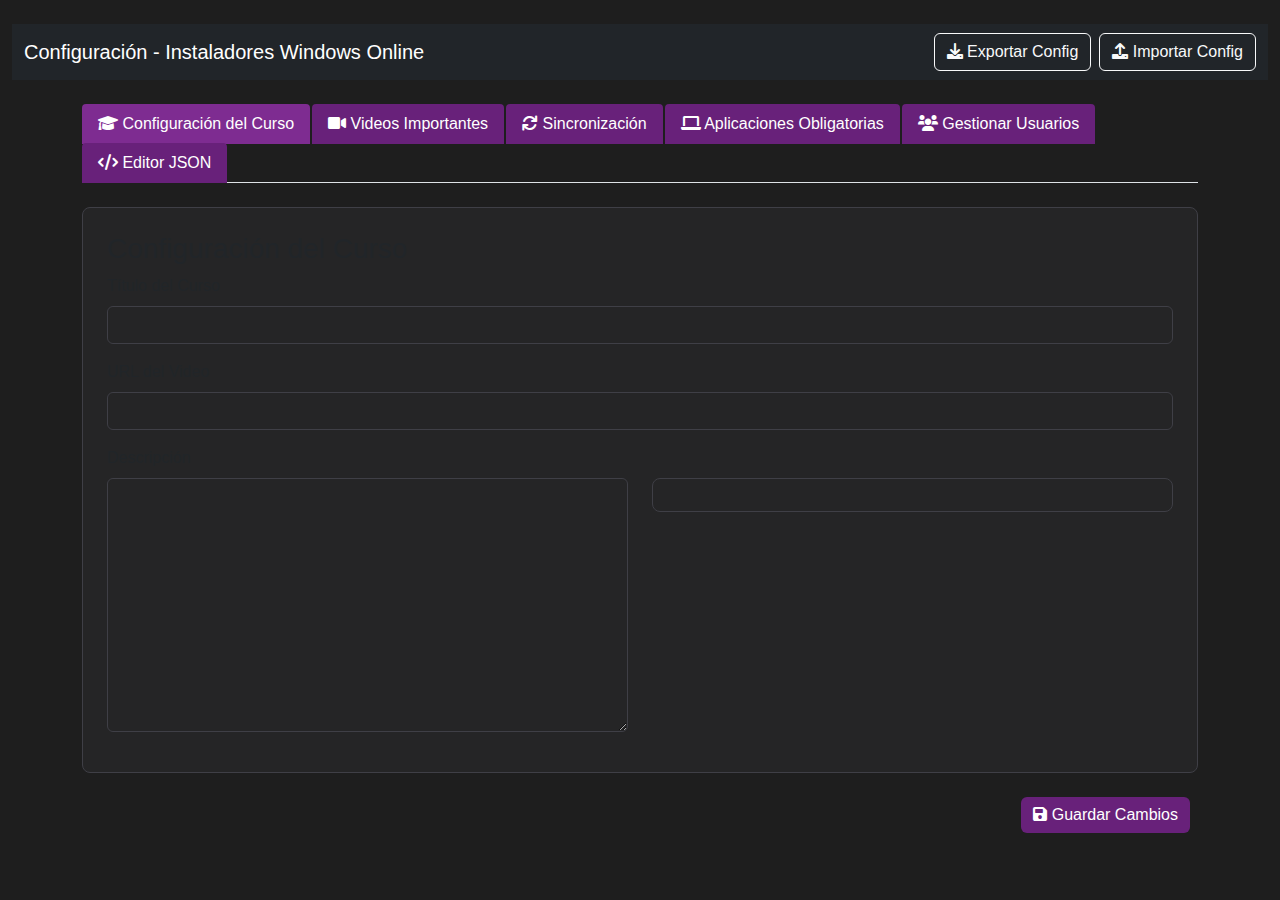
<file: index.html>
<!DOCTYPE html>
<html lang="es">
<head>
    <meta charset="UTF-8">
    <meta name="viewport" content="width=device-width, initial-scale=1.0">
    <title>Configuración - Instaladores Windows Online</title>

    <!-- Bootstrap CSS -->
    <link href="https://cdn.jsdelivr.net/npm/bootstrap@5.3.0/dist/css/bootstrap.min.css" rel="stylesheet">
    <!-- Font Awesome -->
    <link href="https://cdnjs.cloudflare.com/ajax/libs/font-awesome/6.0.0/css/all.min.css" rel="stylesheet">

    <style>
        :root {
            --primary-color: #68217A;
            --primary-light: #7E2C91;
            --primary-dark: #5C1D6E;
            --background-dark: #1E1E1E;
            --background-light: #252526;
            --border-color: #3F3F46;
        }

        body {
            background-color: var(--background-dark);
            color: white;
            font-family: 'Segoe UI', sans-serif;
        }

        .nav-tabs .nav-link {
            color: white;
            background-color: var(--primary-color);
            border: none;
            margin-right: 2px;
            border-radius: 4px 4px 0 0;
        }

        .nav-tabs .nav-link:hover {
            background-color: var(--primary-light);
        }

        .nav-tabs .nav-link.active {
            background-color: var(--primary-light);
            color: white;
            border: none;
        }

        .card {
            background-color: var(--background-light);
            border: 1px solid var(--border-color);
            border-radius: 8px;
            margin-bottom: 1rem;
        }

        .form-control {
            background-color: var(--background-light);
            border: 1px solid var(--border-color);
            color: white;
        }

        .form-control:focus {
            background-color: var(--background-light);
            border-color: var(--primary-color);
            color: white;
            box-shadow: 0 0 0 0.25rem rgba(104, 33, 122, 0.25);
        }

        .btn-primary {
            background-color: var(--primary-color);
            border: none;
        }

        .btn-primary:hover {
            background-color: var(--primary-light);
        }

        .loading-overlay {
            position: fixed;
            top: 0;
            left: 0;
            width: 100%;
            height: 100%;
            background: rgba(0,0,0,0.7);
            display: none;
            justify-content: center;
            align-items: center;
            z-index: 9999;
        }

        #jsonEditor {
            width: 100%;
            height: 300px;
            font-family: monospace;
            background-color: var(--background-light);
            color: white;
            border: 1px solid var(--border-color);
            padding: 10px;
        }
    </style>
</head>
<body>
    <div class="container-fluid py-4">
        <!-- Navbar -->
        <nav class="navbar navbar-dark bg-dark mb-4">
            <div class="container-fluid">
                <span class="navbar-brand">Configuración - Instaladores Windows Online</span>
                <div class="d-flex">
                    <button class="btn btn-outline-light me-2" onclick="exportConfig()">
                        <i class="fas fa-download"></i> Exportar Config
                    </button>
                    <button class="btn btn-outline-light" onclick="importConfig()">
                        <i class="fas fa-upload"></i> Importar Config
                    </button>
                </div>
            </div>
        </nav>

        <!-- Main Content -->
        <div class="container">
            <!-- Tabs -->
            <ul class="nav nav-tabs mb-4" id="configTabs" role="tablist">
                <li class="nav-item">
                    <a class="nav-link active" id="course-tab" data-bs-toggle="tab" href="#course">
                        <i class="fas fa-graduation-cap"></i> Configuración del Curso
                    </a>
                </li>
                <li class="nav-item">
                    <a class="nav-link" id="videos-tab" data-bs-toggle="tab" href="#videos">
                        <i class="fas fa-video"></i> Videos Importantes
                    </a>
                </li>
                <li class="nav-item">
                    <a class="nav-link" id="sync-tab" data-bs-toggle="tab" href="#sync">
                        <i class="fas fa-sync"></i> Sincronización
                    </a>
                </li>
                <li class="nav-item">
                    <a class="nav-link" id="apps-tab" data-bs-toggle="tab" href="#apps">
                        <i class="fas fa-laptop"></i> Aplicaciones Obligatorias
                    </a>
                </li>
                <li class="nav-item">
                    <a class="nav-link" id="users-tab" data-bs-toggle="tab" href="#users">
                        <i class="fas fa-users"></i> Gestionar Usuarios
                    </a>
                </li>
                <li class="nav-item">
                    <a class="nav-link" id="json-tab" data-bs-toggle="tab" href="#json">
                        <i class="fas fa-code"></i> Editor JSON
                    </a>
                </li>
            </ul>

            <!-- Tab Content -->
            <div class="tab-content">
                <!-- Configuración del Curso -->
                <div class="tab-pane fade show active" id="course">
                    <div class="card p-4">
                        <h3>Configuración del Curso</h3>
                        <div class="mb-3">
                            <label class="form-label">Título del Curso</label>
                            <input type="text" class="form-control" id="courseTitle">
                        </div>
                        <div class="mb-3">
                            <label class="form-label">URL del Video</label>
                            <input type="text" class="form-control" id="courseVideoUrl">
                            <small class="text-muted" id="courseVideoUrlPreview"></small>
                        </div>
                        <div class="mb-3">
                            <label class="form-label">Descripción</label>
                            <div class="row">
                                <div class="col-md-6">
                                    <textarea class="form-control" id="courseDescription" rows="10"></textarea>
                                </div>
                                <div class="col-md-6">
                                    <div class="card p-3" id="descriptionPreview"></div>
                                </div>
                            </div>
                        </div>
                    </div>
                </div>

                <!-- Videos Importantes -->
                <div class="tab-pane fade" id="videos">
                    <div class="card p-4">
                        <h3>Videos Importantes</h3>
                        <div id="videosList"></div>
                        <button class="btn btn-primary mt-3" onclick="addNewVideo()">
                            <i class="fas fa-plus"></i> Agregar Video
                        </button>
                    </div>
                </div>

                <!-- Aplicaciones Obligatorias -->
                <div class="tab-pane fade" id="apps">
                    <div class="card p-4">
                        <h3>Aplicaciones Obligatorias</h3>
                        <div class="mb-4">
                            <h4>Aplicaciones Elite</h4>
                            <div id="eliteAppsList"></div>
                        </div>
                        <div class="mb-4">
                            <h4>Aplicaciones Pro</h4>
                            <div id="proAppsList"></div>
                        </div>
                        <div class="mb-4">
                            <h4>Aplicaciones Gratuitas</h4>
                            <div id="freeAppsList"></div>
                        </div>
                        <div class="mb-4">
                            <h4>Aplicaciones Requeridas</h4>
                            <div id="requiredAppsList"></div>
                        </div>
                    </div>
                </div>

                <!-- Editor JSON -->
                <div class="tab-pane fade" id="json">
                    <div class="card p-4">
                        <h3>Editor JSON</h3>
                        <textarea id="jsonEditor"></textarea>
                        <div class="mt-3">
                            <button class="btn btn-primary" onclick="updateFromJson()">
                                <i class="fas fa-save"></i> Actualizar desde JSON
                            </button>
                        </div>
                    </div>
                </div>
            </div>

            <!-- Botones de Acción -->
            <div class="d-flex justify-content-end mt-4">
                <button class="btn btn-primary me-2" onclick="saveConfiguration()">
                    <i class="fas fa-save"></i> Guardar Cambios
                </button>
            </div>
        </div>
    </div>

    <!-- Loading Overlay -->
    <div class="loading-overlay" id="loadingOverlay">
        <div class="text-white text-center">
            <div class="spinner-border mb-2"></div>
            <div id="loadingText">Cargando...</div>
        </div>
    </div>

    <!-- Bootstrap Bundle with Popper -->
    <script src="https://cdn.jsdelivr.net/npm/bootstrap@5.3.0/dist/js/bootstrap.bundle.min.js"></script>
    <!-- jQuery -->
    <script src="https://code.jquery.com/jquery-3.6.0.min.js"></script>
    <!-- MSAL -->
    <script src="https://alcdn.msauth.net/browser/2.30.0/js/msal-browser.min.js"></script>

    <script>
        // Estado global de la aplicación
        let appState = {
            course: {
                title: '',
                videoUrl: '',
                description: ''
            },
            videos: [],
            apps: {
                elite: [],
                pro: [],
                free: [],
                required: []
            }
        };

        // Configuración de MSAL
        const msalConfig = {
            auth: {
                clientId: "20e03e25-902a-407a-af26-bdd674e9fe86",
                authority: "https://login.microsoftonline.com/95283754-2014-4a1e-9c3a-2ca96bb219f0",
                redirectUri: "https://dxsystem.github.io/instaladores-windows-config/",
                navigateToLoginRequestUrl: true,
                validateAuthority: true
            },
            cache: {
                cacheLocation: "localStorage",
                storeAuthStateInCookie: false
            },
            system: {
                allowRedirectInIframe: true,
                loggerOptions: {
                    loggerCallback: (level, message, containsPii) => {
                        if (containsPii) return;
                        console.log(message);
                    },
                    piiLoggingEnabled: false,
                    logLevel: msal.LogLevel.Verbose
                }
            }
        };

        // Configuración de login
        const loginRequest = {
            scopes: ["https://graph.microsoft.com/Files.ReadWrite.All"],
            prompt: "select_account"
        };

        const tokenRequest = {
            scopes: ["https://graph.microsoft.com/Files.ReadWrite.All"],
            forceRefresh: false
        };

        const msalInstance = new msal.PublicClientApplication(msalConfig);

        // Inicialización
        async function initialize() {
            try {
                const currentAccounts = msalInstance.getAllAccounts();
                if (currentAccounts.length === 0) {
                    return msalInstance.loginRedirect(loginRequest);
                }
                
                // Usuario ya autenticado
                const account = currentAccounts[0];
                const tokenResponse = await msalInstance.acquireTokenSilent({
                    ...tokenRequest,
                    account: account
                });
                
                if (tokenResponse) {
                    await loadConfiguration();
                    setupEventListeners();
                }
            } catch (error) {
                console.error("Error durante la inicialización:", error);
                if (error instanceof msal.InteractionRequiredAuthError) {
                    return msalInstance.acquireTokenRedirect(tokenRequest);
                }
            }
        }

        // Manejar la redirección
        msalInstance.handleRedirectPromise()
            .then(handleResponse)
            .catch(error => {
                console.error(error);
            });

        function handleResponse(response) {
            if (response !== null) {
                const account = response.account;
                msalInstance.setActiveAccount(account);
                return loadConfiguration();
            } else {
                initialize();
            }
        }

        // Obtener token de acceso
        async function getAccessToken() {
            try {
                const accounts = msalInstance.getAllAccounts();
                if (accounts.length === 0) throw new Error("No hay usuario autenticado");
                
                const silentRequest = {
                    scopes: ["https://graph.microsoft.com/Files.ReadWrite.All"],
                    account: accounts[0]
                };
                
                const response = await msalInstance.acquireTokenSilent(silentRequest);
                return response.accessToken;
            } catch (error) {
                if (error instanceof msal.InteractionRequiredAuthError) {
                    const response = await msalInstance.acquireTokenRedirect({
                        scopes: ["https://graph.microsoft.com/Files.ReadWrite.All"]
                    });
                    return response.accessToken;
                }
                throw error;
            }
        }

        // Cargar configuración desde SharePoint
        async function loadConfiguration() {
            try {
                showLoading('Cargando configuración...');
                
                // Cargar todos los archivos de configuración
                const [settings, descriptions, appsConfig, eliteApps, freeApps, proApps, requiredApps, users] = await Promise.all([
                    getFileFromSharePoint('app_settings.json'),
                    getFileFromSharePoint('app_descriptions.json'),
                    getFileFromSharePoint('apps_config.json'),
                    getFileFromSharePoint('elite_apps_config.json'),
                    getFileFromSharePoint('free_apps_config.json'),
                    getFileFromSharePoint('pro_apps_config.json'),
                    getFileFromSharePoint('required_apps_config.json'),
                    getFileFromSharePoint('users.json')
                ]);
                
                // Actualizar estado global
                appState = {
                    course: settings.Course || {},
                    videos: settings.ImportantVideos || [],
                    apps: {
                        elite: eliteApps || [],
                        pro: proApps || [],
                        free: freeApps || [],
                        required: requiredApps || []
                    }
                };
                
                // Actualizar UI
                updateUI();
                hideLoading();
            } catch (error) {
                console.error('Error al cargar la configuración:', error);
                alert('Error al cargar la configuración: ' + error.message);
                hideLoading();
            }
        }

        // Guardar configuración en SharePoint
        async function saveConfiguration() {
            try {
                showLoading('Guardando cambios...');
                updateAppState();
                
                // Preparar datos
                const settings = {
                    Course: appState.course,
                    ImportantVideos: appState.videos
                };
                
                // Guardar todos los archivos
                await Promise.all([
                    saveFileToSharePoint('app_settings.json', settings),
                    saveFileToSharePoint('apps_config.json', appState.apps),
                    saveFileToSharePoint('elite_apps_config.json', appState.apps.elite),
                    saveFileToSharePoint('free_apps_config.json', appState.apps.free),
                    saveFileToSharePoint('pro_apps_config.json', appState.apps.pro),
                    saveFileToSharePoint('required_apps_config.json', appState.apps.required)
                ]);
                
                hideLoading();
                alert('Configuración guardada correctamente');
            } catch (error) {
                console.error('Error al guardar:', error);
                alert('Error al guardar la configuración: ' + error.message);
                hideLoading();
            }
        }

        // Funciones de SharePoint
        async function getFileFromSharePoint(filename) {
            try {
                const accessToken = await getAccessToken();
                
                // Primero obtenemos el sitio
                const siteResponse = await fetch(
                    'https://graph.microsoft.com/v1.0/sites/ldcigroup.sharepoint.com:/sites/InstaladoresWindowsC',
                    {
                        headers: {
                            'Authorization': `Bearer ${accessToken}`,
                            'Accept': 'application/json'
                        }
                    }
                );
                
                if (!siteResponse.ok) {
                    throw new Error(`Error al obtener el sitio: ${siteResponse.statusText}`);
                }
                
                const site = await siteResponse.json();
                
                // Luego obtenemos el drive
                const drivesResponse = await fetch(
                    `https://graph.microsoft.com/v1.0/sites/${site.id}/drives`,
                    {
                        headers: {
                            'Authorization': `Bearer ${accessToken}`,
                            'Accept': 'application/json'
                        }
                    }
                );
                
                if (!drivesResponse.ok) {
                    throw new Error(`Error al obtener drives: ${drivesResponse.statusText}`);
                }
                
                const drives = await drivesResponse.json();
                const documentsDrive = drives.value[0];
                
                // Finalmente obtenemos el archivo
                const fileResponse = await fetch(
                    `https://graph.microsoft.com/v1.0/drives/${documentsDrive.id}/root:/InstaladoresWindowsCOnline/${filename}:/content`,
                    {
                        headers: {
                            'Authorization': `Bearer ${accessToken}`,
                            'Accept': 'application/json'
                        }
                    }
                );
                
                if (!fileResponse.ok) {
                    if (fileResponse.status === 404) {
                        console.warn(`Archivo ${filename} no encontrado, retornando objeto vacío`);
                        return {};
                    }
                    throw new Error(`${fileResponse.statusText}`);
                }
                
                return await fileResponse.json();
            } catch (error) {
                console.error(`Error al obtener ${filename}:`, error);
                return {};
            }
        }

        async function saveFileToSharePoint(filename, content) {
            try {
                const accessToken = await getAccessToken();
                
                // Primero obtenemos el sitio
                const siteResponse = await fetch(
                    'https://graph.microsoft.com/v1.0/sites/ldcigroup.sharepoint.com:/sites/InstaladoresWindowsC',
                    {
                        headers: {
                            'Authorization': `Bearer ${accessToken}`,
                            'Accept': 'application/json'
                        }
                    }
                );
                
                if (!siteResponse.ok) {
                    throw new Error(`Error al obtener el sitio: ${siteResponse.statusText}`);
                }
                
                const site = await siteResponse.json();
                
                // Luego obtenemos el drive
                const drivesResponse = await fetch(
                    `https://graph.microsoft.com/v1.0/sites/${site.id}/drives`,
                    {
                        headers: {
                            'Authorization': `Bearer ${accessToken}`,
                            'Accept': 'application/json'
                        }
                    }
                );
                
                if (!drivesResponse.ok) {
                    throw new Error(`Error al obtener drives: ${drivesResponse.statusText}`);
                }
                
                const drives = await drivesResponse.json();
                const documentsDrive = drives.value[0];
                
                // Finalmente guardamos el archivo
                const response = await fetch(
                    `https://graph.microsoft.com/v1.0/drives/${documentsDrive.id}/root:/InstaladoresWindowsCOnline/${filename}:/content`,
                    {
                        method: 'PUT',
                        headers: {
                            'Authorization': `Bearer ${accessToken}`,
                            'Content-Type': 'application/json'
                        },
                        body: JSON.stringify(content)
                    }
                );
                
                if (!response.ok) {
                    throw new Error(`${response.statusText}`);
                }
                
                return await response.json();
            } catch (error) {
                console.error(`Error al guardar ${filename}:`, error);
                throw error;
            }
        }

        // Funciones de UI
        function showLoading(message) {
            const overlay = document.getElementById('loadingOverlay');
            const text = document.getElementById('loadingText');
            if (text) text.textContent = message || 'Cargando...';
            if (overlay) overlay.style.display = 'flex';
        }

        function hideLoading() {
            const overlay = document.getElementById('loadingOverlay');
            if (overlay) overlay.style.display = 'none';
        }

        function updateUI() {
            // Curso
            document.getElementById('courseTitle').value = appState.course.title || '';
            document.getElementById('courseVideoUrl').value = appState.course.videoUrl || '';
            document.getElementById('courseDescription').value = appState.course.description || '';
            updateDescriptionPreview();

            // Videos
            updateVideosList();

            // Aplicaciones
            updateAppsList('eliteAppsList', appState.apps.elite || []);
            updateAppsList('proAppsList', appState.apps.pro || []);
            updateAppsList('freeAppsList', appState.apps.free || []);
            updateAppsList('requiredAppsList', appState.apps.required || []);

            // JSON Editor
            document.getElementById('jsonEditor').value = JSON.stringify(appState, null, 2);
        }

        function updateVideosList() {
            const container = document.getElementById('videosList');
            if (!container) return;

            container.innerHTML = '';
            (appState.videos || []).forEach((video, index) => {
                container.innerHTML += `
                    <div class="card p-3 mb-2 video-card">
                        <div class="row">
                            <div class="col-md-4">
                                <input type="text" class="form-control mb-2 video-title" value="${video.title || ''}" placeholder="Título del video">
                            </div>
                            <div class="col-md-4">
                                <input type="text" class="form-control mb-2 video-url" value="${video.url || ''}" placeholder="URL del video">
                            </div>
                            <div class="col-md-3">
                                <textarea class="form-control mb-2 video-description" placeholder="Descripción">${video.description || ''}</textarea>
                            </div>
                            <div class="col-md-1">
                                <button class="btn btn-danger w-100" onclick="removeVideo(${index})">
                                    <i class="fas fa-trash"></i>
                                </button>
                            </div>
                        </div>
                    </div>
                `;
            });
        }

        function updateAppsList(containerId, apps) {
            const container = document.getElementById(containerId);
            if (!container) return;

            container.innerHTML = '';
            (apps || []).forEach((app, index) => {
                container.innerHTML += `
                    <div class="card p-3 mb-2 app-card">
                        <div class="row">
                            <div class="col-md-4">
                                <input type="text" class="form-control mb-2 app-name" value="${app.name || ''}" placeholder="Nombre de la aplicación">
                            </div>
                            <div class="col-md-7">
                                <input type="text" class="form-control mb-2 app-url" value="${app.url || ''}" placeholder="URL de descarga">
                            </div>
                            <div class="col-md-1">
                                <button class="btn btn-danger w-100" onclick="removeApp('${containerId}', ${index})">
                                    <i class="fas fa-trash"></i>
                                </button>
                            </div>
                        </div>
                    </div>
                `;
            });

            container.innerHTML += `
                <button class="btn btn-primary mt-2" onclick="addNewApp('${containerId}')">
                    <i class="fas fa-plus"></i> Agregar Aplicación
                </button>
            `;
        }

        // Funciones de manipulación
        function addNewVideo() {
            appState.videos.push({ title: '', url: '', description: '' });
            updateVideosList();
        }

        function removeVideo(index) {
            appState.videos.splice(index, 1);
            updateVideosList();
        }

        function addNewApp(containerId) {
            const type = containerId.replace('AppsList', '').toLowerCase();
            appState.apps[type].push({ name: '', url: '' });
            updateAppsList(containerId, appState.apps[type]);
        }

        function removeApp(containerId, index) {
            const type = containerId.replace('AppsList', '').toLowerCase();
            appState.apps[type].splice(index, 1);
            updateAppsList(containerId, appState.apps[type]);
        }

        function getAppsFromList(containerId) {
            return Array.from(document.querySelectorAll(`#${containerId} .app-card`)).map(card => ({
                name: card.querySelector('.app-name').value,
                url: card.querySelector('.app-url').value
            }));
        }

        // Funciones de utilidad
        function updateDescriptionPreview() {
            const description = document.getElementById('courseDescription').value;
            document.getElementById('descriptionPreview').innerHTML = formatDescription(description);
        }

        function formatDescription(text) {
            return text
                .replace(/\n/g, '<br>')
                .replace(/\*\*(.*?)\*\*/g, '<strong>$1</strong>')
                .replace(/\*(.*?)\*/g, '<em>$1</em>');
        }

        function exportConfig() {
            updateAppState();
            const dataStr = JSON.stringify(appState, null, 2);
            const dataBlob = new Blob([dataStr], { type: 'application/json' });
            const url = URL.createObjectURL(dataBlob);
            const link = document.createElement('a');
            link.href = url;
            link.download = 'config.json';
            document.body.appendChild(link);
            link.click();
            document.body.removeChild(link);
            URL.revokeObjectURL(url);
        }

        function importConfig() {
            const input = document.createElement('input');
            input.type = 'file';
            input.accept = 'application/json';
            input.onchange = e => {
                const file = e.target.files[0];
                const reader = new FileReader();
                reader.onload = event => {
                    try {
                        appState = JSON.parse(event.target.result);
                        updateUI();
                        saveConfiguration();
                    } catch (error) {
                        alert('Error al importar el archivo: ' + error.message);
                    }
                };
                reader.readAsText(file);
            };
            input.click();
        }

        function updateFromJson() {
            try {
                const jsonContent = document.getElementById('jsonEditor').value;
                appState = JSON.parse(jsonContent);
                updateUI();
                saveConfiguration();
                alert('Configuración actualizada correctamente');
            } catch (error) {
                alert('Error en el formato JSON: ' + error.message);
            }
        }

        // Event Listeners
        function setupEventListeners() {
            document.getElementById('courseDescription').addEventListener('input', updateDescriptionPreview);
        }

        // Actualizar estado de la aplicación desde la UI
        function updateAppState() {
            appState.course = {
                title: document.getElementById('courseTitle').value,
                videoUrl: document.getElementById('courseVideoUrl').value,
                description: document.getElementById('courseDescription').value
            };

            // Videos
            appState.videos = Array.from(document.querySelectorAll('#videosList .video-card')).map(card => ({
                title: card.querySelector('.video-title').value,
                url: card.querySelector('.video-url').value,
                description: card.querySelector('.video-description').value
            }));

            // Aplicaciones
            appState.apps = {
                elite: getAppsFromList('eliteAppsList'),
                pro: getAppsFromList('proAppsList'),
                free: getAppsFromList('freeAppsList'),
                required: getAppsFromList('requiredAppsList')
            };
        }

        // Inicializar la aplicación
        initialize();
    </script>
</body>
</html>
</file>
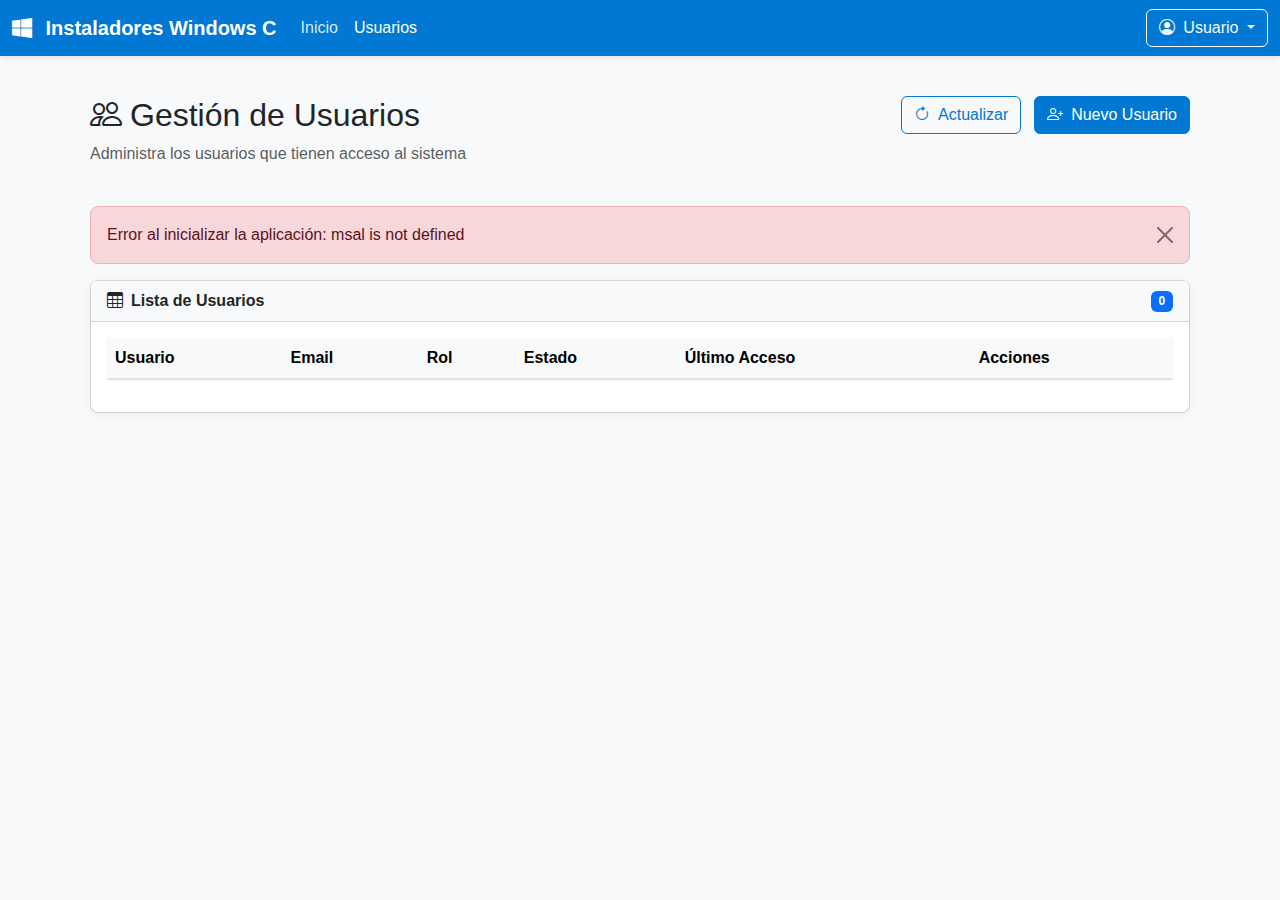
<file: users.html>
<!DOCTYPE html>
<html lang="es">
<head>
    <meta charset="UTF-8">
    <meta name="viewport" content="width=device-width, initial-scale=1.0">
    <title>Gestión de Usuarios - Instaladores Windows C</title>
    <link rel="stylesheet" href="https://cdn.jsdelivr.net/npm/bootstrap@5.3.0/dist/css/bootstrap.min.css">
    <link rel="stylesheet" href="https://cdn.jsdelivr.net/npm/bootstrap-icons@1.10.0/font/bootstrap-icons.css">
    <link rel="stylesheet" href="css/styles.css">
</head>
<body>
    <!-- Navbar -->
    <nav class="navbar navbar-expand-lg navbar-custom">
        <div class="container-fluid">
            <a class="navbar-brand" href="index.html">
                <i class="bi bi-windows me-2"></i>
                Instaladores Windows C
            </a>
            <button class="navbar-toggler" type="button" data-bs-toggle="collapse" data-bs-target="#navbarNav">
                <span class="navbar-toggler-icon"></span>
            </button>
            <div class="collapse navbar-collapse" id="navbarNav">
                <ul class="navbar-nav me-auto">
                    <li class="nav-item">
                        <a class="nav-link" href="index.html">Inicio</a>
                    </li>
                    <li class="nav-item">
                        <a class="nav-link active" href="users.html">Usuarios</a>
                    </li>
                </ul>
                <div class="d-flex">
                    <div class="dropdown">
                        <button class="btn btn-outline-light dropdown-toggle" type="button" id="userDropdown" data-bs-toggle="dropdown">
                            <i class="bi bi-person-circle me-1"></i>
                            <span id="currentUserName">Usuario</span>
                        </button>
                        <ul class="dropdown-menu dropdown-menu-end">
                            <li><a class="dropdown-item" href="#" id="logoutButton"><i class="bi bi-box-arrow-right me-2"></i>Cerrar sesión</a></li>
                        </ul>
                    </div>
                </div>
            </div>
        </div>
    </nav>

    <!-- Contenido principal -->
    <div class="container main-container">
        <div class="row mb-4">
            <div class="col">
                <h2><i class="bi bi-people me-2"></i>Gestión de Usuarios</h2>
                <p class="text-muted">Administra los usuarios que tienen acceso al sistema</p>
            </div>
            <div class="col-auto">
                <button id="refreshButton" class="btn btn-outline-primary me-2">
                    <i class="bi bi-arrow-clockwise me-1"></i>
                    Actualizar
                </button>
                <button id="newUserButton" class="btn btn-primary" data-bs-toggle="modal" data-bs-target="#userModal">
                    <i class="bi bi-person-plus me-1"></i>
                    Nuevo Usuario
                </button>
            </div>
        </div>

        <!-- Alertas -->
        <div id="alertContainer"></div>

        <!-- Estado de carga -->
        <div id="loadingState" class="text-center my-5 d-none">
            <div class="spinner-border text-primary" role="status">
                <span class="visually-hidden">Cargando...</span>
            </div>
            <p class="mt-2">Cargando usuarios desde SharePoint...</p>
        </div>

        <!-- Tabla de usuarios -->
        <div class="card">
            <div class="card-header d-flex justify-content-between align-items-center">
                <span><i class="bi bi-table me-2"></i>Lista de Usuarios</span>
                <span id="userCount" class="badge bg-primary">0</span>
            </div>
            <div class="card-body">
                <div class="table-responsive">
                    <table class="table table-hover">
                        <thead>
                            <tr>
                                <th>Usuario</th>
                                <th>Email</th>
                                <th>Rol</th>
                                <th>Estado</th>
                                <th>Último Acceso</th>
                                <th>Acciones</th>
                            </tr>
                        </thead>
                        <tbody id="userTableBody">
                            <!-- Los usuarios se cargarán aquí dinámicamente -->
                        </tbody>
                    </table>
                </div>
                <div id="emptyState" class="text-center my-4 d-none">
                    <i class="bi bi-people text-muted" style="font-size: 3rem;"></i>
                    <p class="mt-2">No hay usuarios registrados</p>
                    <button class="btn btn-sm btn-outline-primary" data-bs-toggle="modal" data-bs-target="#userModal">
                        <i class="bi bi-person-plus me-1"></i>
                        Añadir Usuario
                    </button>
                </div>
            </div>
        </div>
    </div>

    <!-- Modal de Usuario -->
    <div class="modal fade" id="userModal" tabindex="-1">
        <div class="modal-dialog">
            <div class="modal-content">
                <div class="modal-header">
                    <h5 class="modal-title" id="userModalTitle">Nuevo Usuario</h5>
                    <button type="button" class="btn-close" data-bs-dismiss="modal" aria-label="Close"></button>
                </div>
                <div class="modal-body">
                    <form id="userForm">
                        <input type="hidden" id="userId">
                        <div class="mb-3">
                            <label for="username" class="form-label">Nombre de Usuario</label>
                            <input type="text" class="form-control" id="username" required>
                        </div>
                        <div class="mb-3">
                            <label for="email" class="form-label">Email</label>
                            <input type="email" class="form-control" id="email" required>
                        </div>
                        <div class="mb-3">
                            <label for="role" class="form-label">Rol</label>
                            <select class="form-select" id="role">
                                <option value="Admin">Administrador</option>
                                <option value="User" selected>Usuario</option>
                                <option value="Guest">Invitado</option>
                            </select>
                        </div>
                        <div class="mb-3">
                            <label for="status" class="form-label">Estado</label>
                            <select class="form-select" id="status">
                                <option value="Active" selected>Activo</option>
                                <option value="Inactive">Inactivo</option>
                                <option value="Pending">Pendiente</option>
                            </select>
                        </div>
                    </form>
                </div>
                <div class="modal-footer">
                    <button type="button" class="btn btn-secondary" data-bs-dismiss="modal">Cancelar</button>
                    <button type="button" class="btn btn-primary" id="saveUserButton">Guardar</button>
                </div>
            </div>
        </div>
    </div>

    <!-- Modal de Confirmación -->
    <div class="modal fade" id="confirmModal" tabindex="-1">
        <div class="modal-dialog">
            <div class="modal-content">
                <div class="modal-header">
                    <h5 class="modal-title">Confirmar Eliminación</h5>
                    <button type="button" class="btn-close" data-bs-dismiss="modal" aria-label="Close"></button>
                </div>
                <div class="modal-body">
                    <p>¿Estás seguro de que deseas eliminar al usuario <strong id="deleteUserName"></strong>?</p>
                    <p class="text-danger">Esta acción no se puede deshacer.</p>
                </div>
                <div class="modal-footer">
                    <button type="button" class="btn btn-secondary" data-bs-dismiss="modal">Cancelar</button>
                    <button type="button" class="btn btn-danger" id="confirmDeleteButton">Eliminar</button>
                </div>
            </div>
        </div>
    </div>

    <!-- Scripts -->
    <script src="https://cdn.jsdelivr.net/npm/bootstrap@5.3.0/dist/js/bootstrap.bundle.min.js"></script>
    <script src="https://alcdn.msauth.net/browser/2.30.0/js/msal-browser.min.js"></script>
    <script src="js/sharepoint-auth.js"></script>
    <script src="js/sharepoint-graph.js"></script>
    <script src="js/user-manager.js"></script>
    <script>
        // Variables globales
        let auth;
        let spGraph;
        let userManager;
        let userToDelete = null;

        // Elementos del DOM
        const loadingState = document.getElementById('loadingState');
        const emptyState = document.getElementById('emptyState');
        const userTableBody = document.getElementById('userTableBody');
        const userCount = document.getElementById('userCount');
        const currentUserName = document.getElementById('currentUserName');
        const alertContainer = document.getElementById('alertContainer');
        const userForm = document.getElementById('userForm');
        const userModal = new bootstrap.Modal(document.getElementById('userModal'));
        const confirmModal = new bootstrap.Modal(document.getElementById('confirmModal'));

        // Inicialización
        document.addEventListener('DOMContentLoaded', async function() {
            try {
                // Inicializar autenticación
                auth = new SharePointAuth();
                
                // Verificar si hay una sesión activa
                if (!auth.isUserAuthenticated()) {
                    window.location.href = 'login.html';
                    return;
                }
                
                // Mostrar nombre del usuario actual
                const currentUser = auth.getCurrentUser();
                currentUserName.textContent = currentUser.name || currentUser.username;
                
                // Inicializar componentes
                spGraph = new SharePointGraph(auth);
                userManager = new UserManager(spGraph);
                
                // Cargar usuarios
                await loadUsers();
                
                // Configurar eventos
                setupEventListeners();
                
            } catch (error) {
                console.error('Error al inicializar la aplicación:', error);
                showAlert('danger', `Error al inicializar la aplicación: ${error.message}`);
            }
        });

        // Cargar usuarios
        async function loadUsers() {
            try {
                loadingState.classList.remove('d-none');
                emptyState.classList.add('d-none');
                userTableBody.innerHTML = '';
                
                await userManager.initialize();
                
                const users = userManager.getAllUsers();
                userCount.textContent = users.length;
                
                if (users.length === 0) {
                    emptyState.classList.remove('d-none');
                } else {
                    renderUserTable(users);
                }
                
                loadingState.classList.add('d-none');
            } catch (error) {
                console.error('Error al cargar usuarios:', error);
                showAlert('danger', `Error al cargar usuarios: ${error.message}`);
                loadingState.classList.add('d-none');
            }
        }

        // Renderizar tabla de usuarios
        function renderUserTable(users) {
            userTableBody.innerHTML = '';
            
            users.forEach(user => {
                const row = document.createElement('tr');
                
                // Formatear fecha de último acceso
                let lastLoginText = 'Nunca';
                if (user.lastLogin) {
                    const date = new Date(user.lastLogin);
                    lastLoginText = date.toLocaleString();
                }
                
                // Determinar clase para el estado
                let statusClass = '';
                switch (user.status) {
                    case 'Active': statusClass = 'text-success'; break;
                    case 'Inactive': statusClass = 'text-danger'; break;
                    case 'Pending': statusClass = 'text-warning'; break;
                }
                
                row.innerHTML = `
                    <td>
                        <div class="d-flex align-items-center">
                            <div class="user-avatar me-2">${user.username.charAt(0).toUpperCase()}</div>
                            ${user.username}
                        </div>
                    </td>
                    <td>${user.email}</td>
                    <td>${user.role}</td>
                    <td><span class="${statusClass}">${user.status}</span></td>
                    <td>${lastLoginText}</td>
                    <td>
                        <button class="btn btn-sm btn-outline-primary edit-user" data-id="${user.id}">
                            <i class="bi bi-pencil"></i>
                        </button>
                        <button class="btn btn-sm btn-outline-danger delete-user" data-id="${user.id}" data-username="${user.username}">
                            <i class="bi bi-trash"></i>
                        </button>
                    </td>
                `;
                
                userTableBody.appendChild(row);
            });
            
            // Configurar eventos para los botones de editar y eliminar
            document.querySelectorAll('.edit-user').forEach(button => {
                button.addEventListener('click', handleEditUser);
            });
            
            document.querySelectorAll('.delete-user').forEach(button => {
                button.addEventListener('click', handleDeleteUser);
            });
        }

        // Configurar eventos
        function setupEventListeners() {
            // Botón de actualizar
            document.getElementById('refreshButton').addEventListener('click', loadUsers);
            
            // Botón de nuevo usuario
            document.getElementById('newUserButton').addEventListener('click', () => {
                resetUserForm();
                document.getElementById('userModalTitle').textContent = 'Nuevo Usuario';
            });
            
            // Botón de guardar usuario
            document.getElementById('saveUserButton').addEventListener('click', handleSaveUser);
            
            // Botón de confirmar eliminación
            document.getElementById('confirmDeleteButton').addEventListener('click', async () => {
                if (userToDelete) {
                    await deleteUser(userToDelete);
                    confirmModal.hide();
                }
            });
            
            // Botón de cerrar sesión
            document.getElementById('logoutButton').addEventListener('click', () => {
                auth.logout();
            });
        }

        // Manejar edición de usuario
        function handleEditUser(event) {
            const userId = event.currentTarget.dataset.id;
            const user = userManager.getUserById(userId);
            
            if (user) {
                document.getElementById('userId').value = user.id;
                document.getElementById('username').value = user.username;
                document.getElementById('email').value = user.email;
                document.getElementById('role').value = user.role;
                document.getElementById('status').value = user.status;
                
                document.getElementById('userModalTitle').textContent = 'Editar Usuario';
                userModal.show();
            }
        }

        // Manejar eliminación de usuario
        function handleDeleteUser(event) {
            const userId = event.currentTarget.dataset.id;
            const username = event.currentTarget.dataset.username;
            
            userToDelete = userId;
            document.getElementById('deleteUserName').textContent = username;
            confirmModal.show();
        }

        // Manejar guardado de usuario
        async function handleSaveUser() {
            try {
                const userId = document.getElementById('userId').value;
                const userData = {
                    username: document.getElementById('username').value,
                    email: document.getElementById('email').value,
                    role: document.getElementById('role').value,
                    status: document.getElementById('status').value
                };
                
                if (!userData.username || !userData.email) {
                    showAlert('warning', 'El nombre de usuario y el email son obligatorios');
                    return;
                }
                
                if (userId) {
                    // Actualizar usuario existente
                    await userManager.updateUser(userId, userData);
                    showAlert('success', `Usuario ${userData.username} actualizado correctamente`);
                } else {
                    // Crear nuevo usuario
                    await userManager.createUser(userData);
                    showAlert('success', `Usuario ${userData.username} creado correctamente`);
                }
                
                userModal.hide();
                await loadUsers();
            } catch (error) {
                console.error('Error al guardar usuario:', error);
                showAlert('danger', `Error al guardar usuario: ${error.message}`);
            }
        }

        // Eliminar usuario
        async function deleteUser(userId) {
            try {
                await userManager.deleteUser(userId);
                showAlert('success', 'Usuario eliminado correctamente');
                await loadUsers();
            } catch (error) {
                console.error('Error al eliminar usuario:', error);
                showAlert('danger', `Error al eliminar usuario: ${error.message}`);
            }
        }

        // Resetear formulario de usuario
        function resetUserForm() {
            document.getElementById('userId').value = '';
            document.getElementById('username').value = '';
            document.getElementById('email').value = '';
            document.getElementById('role').value = 'User';
            document.getElementById('status').value = 'Active';
        }

        // Mostrar alerta
        function showAlert(type, message) {
            const alert = document.createElement('div');
            alert.className = `alert alert-${type} alert-dismissible fade show`;
            alert.innerHTML = `
                ${message}
                <button type="button" class="btn-close" data-bs-dismiss="alert" aria-label="Close"></button>
            `;
            
            alertContainer.appendChild(alert);
            
            // Auto-cerrar después de 5 segundos
            setTimeout(() => {
                alert.classList.remove('show');
                setTimeout(() => alert.remove(), 150);
            }, 5000);
        }
    </script>
</body>
</html>
</file>
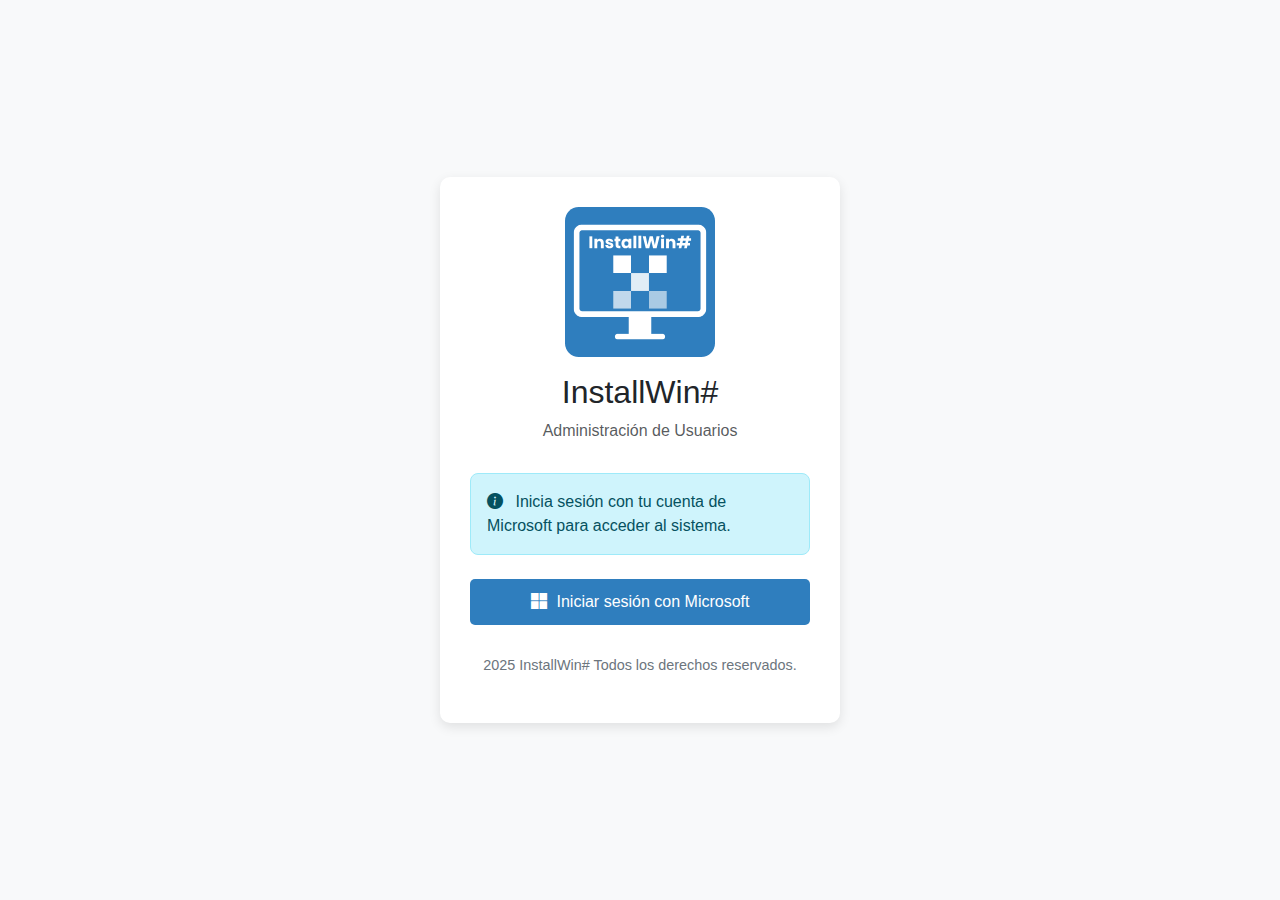
<file: src/login.html>
<!DOCTYPE html>
<html lang="es">
<head>
    <meta charset="UTF-8">
    <meta name="viewport" content="width=device-width, initial-scale=1.0">
    <title>Iniciar Sesión - InstallWin#</title>
    <link rel="stylesheet" href="https://cdn.jsdelivr.net/npm/bootstrap@5.3.0/dist/css/bootstrap.min.css">
    <link rel="stylesheet" href="https://cdn.jsdelivr.net/npm/bootstrap-icons@1.10.0/font/bootstrap-icons.css">
    <link rel="stylesheet" href="css/styles.css">
    <style>
        body {
            background-color: #f8f9fa;
            display: flex;
            align-items: center;
            justify-content: center;
            min-height: 100vh;
            padding: 20px;
        }
        .login-container {
            max-width: 400px;
            width: 100%;
            padding: 30px;
            background-color: white;
            border-radius: 10px;
            box-shadow: 0 4px 12px rgba(0, 0, 0, 0.1);
        }
        .logo-container {
            text-align: center;
            margin-bottom: 30px;
        }
        .logo-container img {
            max-width: 150px;
            height: auto;
        }
        .btn-microsoft {
            background-color: #2F7EBE;
            color: white;
            font-weight: 500;
            padding: 10px 20px;
            border-radius: 5px;
            display: flex;
            align-items: center;
            justify-content: center;
            gap: 10px;
            width: 100%;
            transition: background-color 0.3s;
        }
        .btn-microsoft:hover {
            background-color: #235e91;
            color: white;
        }
        .login-footer {
            margin-top: 30px;
            text-align: center;
            font-size: 0.9rem;
            color: #6c757d;
        }
    </style>
</head>
<body>
    <div class="login-container">
        <div class="logo-container">
            <img src="InstallWin.svg" alt="Logo InstallWin" height="80">
            <h2 class="mt-3">InstallWin#</h2>
            <p class="text-muted">Administración de Usuarios</p>
        </div>
        
        <div class="alert alert-info" role="alert">
            <i class="bi bi-info-circle-fill me-2"></i>
            Inicia sesión con tu cuenta de Microsoft para acceder al sistema.
        </div>
        
        <div class="text-center mt-4">
            <button id="loginButton" class="btn btn-microsoft">
                <i class="bi bi-microsoft"></i>
                Iniciar sesión con Microsoft
            </button>
            <div id="loginStatus" class="mt-3 d-none">
                <div class="spinner-border text-primary" role="status">
                    <span class="visually-hidden">Cargando...</span>
                </div>
                <p class="mt-2">Iniciando sesión...</p>
            </div>
            <button id="clearInteractionsButton" class="btn btn-outline-secondary mt-3 d-none">Limpiar sesiones pendientes</button>
        </div>
        
        <div class="login-footer">
            <p> 2025 InstallWin# Todos los derechos reservados.</p>
        </div>
    </div>

    <!-- Scripts -->
    <script src="https://cdn.jsdelivr.net/npm/bootstrap@5.3.0/dist/js/bootstrap.bundle.min.js"></script>
    <script src="https://alcdn.msauth.net/browser/2.30.0/js/msal-browser.min.js"></script>
    <script src="js/sharepoint-auth.js"></script>
    <script>
        document.addEventListener('DOMContentLoaded', async function() {
            const loginButton = document.getElementById('loginButton');
            const loginStatus = document.getElementById('loginStatus');
            const clearInteractionsButton = document.getElementById('clearInteractionsButton');
            
            // Inicializar autenticación
            auth = new SharePointAuth();
            
            try {
                // Verificar si hay una respuesta de redirección o una sesión existente
                await auth.initialize();
                
                // Si el usuario ya está autenticado, redirigir a la página de usuarios
                if (auth.isAuthenticated()) {
                    window.location.href = 'users.html';
                    return;
                }
            } catch (error) {
                console.error('Error al inicializar la autenticación:', error);
            }
            
            loginButton.addEventListener('click', async function() {
                loginButton.disabled = true;
                loginStatus.classList.remove('d-none');
                
                try {
                    // El método login ahora redirige automáticamente
                    await auth.login();
                    // No se llegará a este punto debido a la redirección
                } catch (error) {
                    console.error('Error de login:', error);
                    
                    // Mensaje de error más amigable para el usuario
                    let errorMessage = error.message;
                    if (errorMessage.includes('interaction_in_progress')) {
                        errorMessage = 'Ya hay un proceso de inicio de sesión en curso. Por favor, espere un momento o recargue la página.';
                        // Mostrar el botón para limpiar interacciones
                        clearInteractionsButton.classList.remove('d-none');
                    }
                    
                    alert('Error al iniciar sesión: ' + errorMessage);
                    loginButton.disabled = false;
                    loginStatus.classList.add('d-none');
                }
            });
            
            // Manejar el botón para limpiar interacciones pendientes
            clearInteractionsButton.addEventListener('click', function() {
                try {
                    // Limpiar interacciones pendientes
                    auth.clearPendingInteractions();
                    
                    // Recargar la página para reiniciar todo el proceso
                    alert('Sesiones pendientes limpiadas. La página se recargará.');
                    window.location.reload();
                } catch (error) {
                    console.error('Error al limpiar interacciones:', error);
                    alert('Error al limpiar sesiones pendientes: ' + error.message);
                }
            });
        });
    </script>
</body>
</html>
</file>
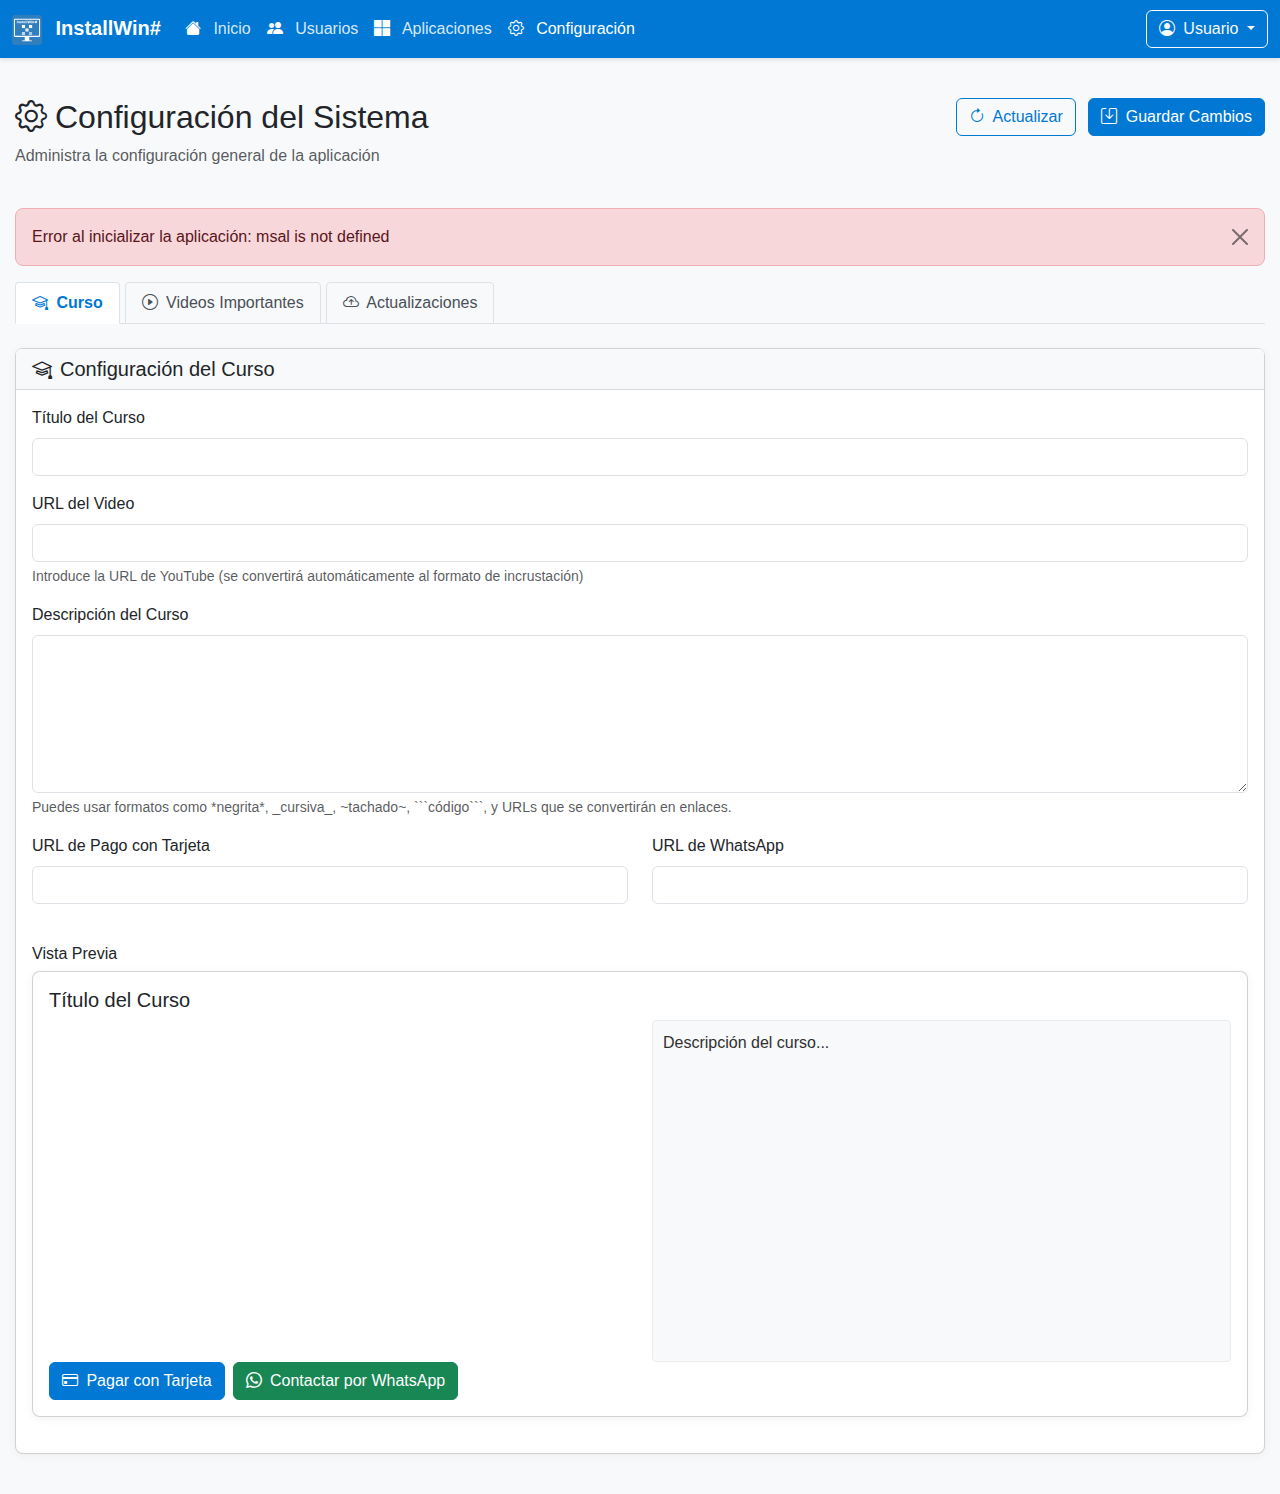
<file: src/settings.html>
<!DOCTYPE html>
<html lang="es">
<head>
    <meta charset="UTF-8">
    <meta name="viewport" content="width=device-width, initial-scale=1.0">
    <title>Configuración del Sistema - InstallWin#</title>
    <link rel="stylesheet" href="https://cdn.jsdelivr.net/npm/bootstrap@5.3.0/dist/css/bootstrap.min.css">
    <link rel="stylesheet" href="https://cdn.jsdelivr.net/npm/bootstrap-icons@1.10.0/font/bootstrap-icons.css">
    <link rel="stylesheet" href="css/styles.css">
    <style>
        /* Estilos para el encabezado fijo de la tabla */
        .table-responsive {
            max-height: 600px;
            overflow-y: auto;
        }
        
        .sticky-top {
            position: sticky;
            top: 0;
            z-index: 1;
            background-color: #f8f9fa;
            box-shadow: 0 2px 4px rgba(0,0,0,0.1);
        }
        
        /* Estilos para el loader */
        #loadingState {
            backdrop-filter: blur(5px);
        }
        
        /* Estilos para las tarjetas de estadísticas */
        .card .card-body {
            transition: all 0.3s ease;
        }
        
        .card:hover .card-body {
            transform: translateY(-5px);
        }
        
        /* Animación para el botón de actualizar */
        #refreshButton .bi-arrow-clockwise {
            transition: transform 0.5s ease;
        }
        
        #refreshButton:hover .bi-arrow-clockwise {
            transform: rotate(180deg);
        }

        /* Estilos para asegurar responsividad completa */
        .main-container {
            width: 100%;
            padding-right: 15px;
            padding-left: 15px;
            margin-right: auto;
            margin-left: auto;
        }

        .tab-pane {
            width: 100%;
        }

        .card {
            width: 100%;
        }

        /* Ajustes para el editor de términos y condiciones */
        #termsEditorContainer {
            width: 100%;
        }

        #termsEditor {
            width: 100%;
        }

        /* Ajustes para las vistas previas */
        .terms-preview {
            width: 100%;
        }

        /* Estilos para las pestañas */
        .nav-tabs .nav-link {
            color: #495057;
            background-color: #f8f9fa;
            border: 1px solid #dee2e6;
            margin-right: 5px;
            border-radius: 4px 4px 0 0;
        }

        .nav-tabs .nav-link.active {
            color: #0078d4;
            background-color: #fff;
            border-bottom-color: transparent;
            font-weight: 600;
        }

        /* Estilos para el editor de términos y condiciones */
        #termsEditor {
            min-height: 300px;
            resize: vertical;
        }
        
        /* Estilos para la vista previa estilo WhatsApp */
        .whatsapp-style {
            font-family: -apple-system, BlinkMacSystemFont, "Segoe UI", Roboto, Helvetica, Arial, sans-serif;
            line-height: 1.5;
            color: #303030;
        }
        
        .whatsapp-style strong {
            font-weight: 600;
        }
        
        .whatsapp-style em {
            font-style: italic;
        }
        
        .whatsapp-style del {
            text-decoration: line-through;
        }
        
        .whatsapp-style code {
            font-family: monospace;
            background-color: #e9ecef;
            padding: 2px 4px;
            border-radius: 3px;
            font-size: 0.9em;
        }
        
        .whatsapp-style a {
            color: #0078d4;
            text-decoration: none;
        }
        
        .whatsapp-style a:hover {
            text-decoration: underline;
        }
        
        /* Estilos para emojis y viñetas */
        .whatsapp-style ul {
            list-style-type: disc;
            padding-left: 20px;
        }
        
        .whatsapp-style li {
            margin-bottom: 5px;
        }
    </style>
</head>
<body>
    <!-- Navbar -->
    <nav class="navbar navbar-expand-lg navbar-custom">
        <div class="container-fluid">
            <a class="navbar-brand" href="login.html">
                <img src="InstallWin.svg" alt="InstallWin#" height="30" class="me-2">
                InstallWin#
            </a>
            <button class="navbar-toggler" type="button" data-bs-toggle="collapse" data-bs-target="#navbarNav">
                <span class="navbar-toggler-icon"></span>
            </button>
            <div class="collapse navbar-collapse" id="navbarNav">
                <ul class="navbar-nav me-auto">
                    <li class="nav-item">
                        <a class="nav-link" href="login.html">
                            <i class="bi bi-house-fill me-2 text-white"></i>
                            Inicio
                        </a>
                    </li>
                    <li class="nav-item">
                        <a class="nav-link" href="users.html">
                            <i class="bi bi-people-fill me-2 text-white"></i>
                            Usuarios
                        </a>
                    </li>
                    <li class="nav-item">
                        <a class="nav-link" href="apps.html">
                            <i class="bi bi-microsoft me-2 text-white"></i>
                            Aplicaciones
                        </a>
                    </li>
                    <li class="nav-item">
                        <a class="nav-link active" href="settings.html">
                            <i class="bi bi-gear me-2 text-white"></i>
                            Configuración
                        </a>
                    </li>
                </ul>
                <div class="d-flex">
                    <div class="dropdown">
                        <button class="btn btn-outline-light dropdown-toggle" type="button" id="userDropdown" data-bs-toggle="dropdown">
                            <i class="bi bi-person-circle me-1"></i>
                            <span id="currentUserName">Usuario</span>
                        </button>
                        <ul class="dropdown-menu dropdown-menu-end">
                            <li><a class="dropdown-item" href="#" id="logoutButton"><i class="bi bi-box-arrow-right me-2"></i>Cerrar sesión</a></li>
                        </ul>
                    </div>
                </div>
            </div>
        </div>
    </nav>

    <!-- Contenido principal -->
    <div class="container-fluid main-container">
        <div class="row mb-4">
            <div class="col">
                <h2><i class="bi bi-gear me-2"></i>Configuración del Sistema</h2>
                <p class="text-muted">Administra la configuración general de la aplicación</p>
            </div>
            <div class="col-auto">
                <button id="refreshButton" class="btn btn-outline-primary me-2">
                    <i class="bi bi-arrow-clockwise me-1"></i>
                    Actualizar
                </button>
                <button id="saveConfigButton" class="btn btn-primary">
                    <i class="bi bi-save me-1"></i>
                    Guardar Cambios
                </button>
            </div>
        </div>

        <!-- Alertas -->
        <div id="alertContainer"></div>

        <!-- Estado de carga -->
        <div id="loadingState" class="position-fixed top-0 start-0 w-100 h-100 d-flex flex-column justify-content-center align-items-center d-none" style="z-index: 1050; background-color: rgba(255, 255, 255, 0.8);">
            <div class="card shadow" style="width: 400px;">
                <div class="card-body text-center">
                    <div class="spinner-border text-primary mb-3" role="status" style="width: 3rem; height: 3rem;">
                        <span class="visually-hidden">Cargando...</span>
                    </div>
                    <h5 class="card-title" id="loadingTitle">Cargando configuración</h5>
                    <p class="card-text" id="loadingMessage">Obteniendo datos desde SharePoint...</p>
                    <div class="progress mt-3" style="height: 15px;">
                        <div id="loadingProgressBar" class="progress-bar progress-bar-striped progress-bar-animated" role="progressbar" style="width: 0%"></div>
                    </div>
                    <p id="loadingProgressText" class="mt-2 text-muted">Preparando...</p>
                </div>
            </div>
        </div>

        <!-- Pestañas de navegación -->
        <ul class="nav nav-tabs mb-4 w-100" id="settingsTabs" role="tablist">
            <li class="nav-item" role="presentation">
                <button class="nav-link active" id="course-tab" data-bs-toggle="tab" data-bs-target="#course" type="button" role="tab">
                    <i class="bi bi-mortarboard me-1"></i> Curso
                </button>
            </li>
            <li class="nav-item" role="presentation">
                <button class="nav-link" id="videos-tab" data-bs-toggle="tab" data-bs-target="#videos" type="button" role="tab">
                    <i class="bi bi-play-circle me-1"></i> Videos Importantes
                </button>
            </li>
            <li class="nav-item" role="presentation">
                <button class="nav-link" id="updates-tab" data-bs-toggle="tab" data-bs-target="#updates" type="button" role="tab">
                    <i class="bi bi-cloud-arrow-up me-1"></i> Actualizaciones
                </button>
            </li>
        </ul>

        <!-- Contenido de las pestañas -->
        <div class="tab-content w-100" id="settingsTabsContent">
            <!-- Pestaña: Curso -->
            <div class="tab-pane fade show active w-100" id="course" role="tabpanel">
                <div class="card w-100">
                    <div class="card-header">
                        <h5 class="mb-0"><i class="bi bi-mortarboard me-2"></i>Configuración del Curso</h5>
                    </div>
                    <div class="card-body">
                        <form id="courseForm">
                            <div class="mb-3">
                                <label for="courseTitle" class="form-label">Título del Curso</label>
                                <input type="text" class="form-control" id="courseTitle" required>
                            </div>
                            <div class="mb-3">
                                <label for="courseVideoUrl" class="form-label">URL del Video</label>
                                <input type="url" class="form-control" id="courseVideoUrl" required>
                                <div class="form-text">Introduce la URL de YouTube (se convertirá automáticamente al formato de incrustación)</div>
                            </div>
                            <div class="mb-3">
                                <label for="courseDescription" class="form-label">Descripción del Curso</label>
                                <textarea class="form-control" id="courseDescription" rows="6" required></textarea>
                                <div class="form-text">Puedes usar formatos como *negrita*, _cursiva_, ~tachado~, ```código```, y URLs que se convertirán en enlaces.</div>
                            </div>
                            <div class="row">
                                <div class="col-md-6">
                                    <div class="mb-3">
                                        <label for="paymentUrl" class="form-label">URL de Pago con Tarjeta</label>
                                        <input type="url" class="form-control" id="paymentUrl">
                                    </div>
                                </div>
                                <div class="col-md-6">
                                    <div class="mb-3">
                                        <label for="whatsappUrl" class="form-label">URL de WhatsApp</label>
                                        <input type="url" class="form-control" id="whatsappUrl">
                                    </div>
                                </div>
                            </div>
                            <div class="mt-4">
                                <h6>Vista Previa</h6>
                                <div class="card">
                                    <div class="card-body">
                                        <h5 id="courseTitlePreview">Título del Curso</h5>
                                        <div class="row">
                                            <div class="col-md-6">
                                                <div class="ratio ratio-16x9 mb-3">
                                                    <iframe id="courseVideoPreview" src="" title="YouTube video player" frameborder="0" allow="accelerometer; autoplay; clipboard-write; encrypted-media; gyroscope; picture-in-picture" allowfullscreen></iframe>
                                                </div>
                                            </div>
                                            <div class="col-md-6">
                                                <div id="courseDescriptionPreview" class="mb-3 whatsapp-style" style="white-space: pre-wrap; border: 1px solid #e9ecef; border-radius: 0.25rem; padding: 10px; background-color: #f8f9fa; height: 100%; overflow-y: auto;">Descripción del curso...</div>
                                            </div>
                                        </div>
                                        <div class="d-flex gap-2">
                                            <a href="#" id="paymentUrlPreview" class="btn btn-primary" target="_blank">
                                                <i class="bi bi-credit-card me-1"></i> Pagar con Tarjeta
                                            </a>
                                            <a href="#" id="whatsappUrlPreview" class="btn btn-success" target="_blank">
                                                <i class="bi bi-whatsapp me-1"></i> Contactar por WhatsApp
                                            </a>
                                        </div>
                                    </div>
                                </div>
                            </div>
                        </form>
                    </div>
                </div>
            </div>

            <!-- Pestaña: Videos Importantes -->
            <div class="tab-pane fade w-100" id="videos" role="tabpanel">
                <div class="card w-100">
                    <div class="card-header">
                        <h5 class="mb-0"><i class="bi bi-play-circle me-2"></i>Videos Importantes</h5>
                    </div>
                    <div class="card-body">
                        <form id="videosForm">
                            <div class="row mb-4">
                                <div class="col-md-6">
                                    <h6 class="border-bottom pb-2">Video de Windows Defender</h6>
                                    <div class="mb-3">
                                        <label for="defenderVideoTitle" class="form-label">Título</label>
                                        <input type="text" class="form-control" id="defenderVideoTitle" required>
                                    </div>
                                    <div class="mb-3">
                                        <label for="defenderVideoUrl" class="form-label">URL del Video</label>
                                        <input type="url" class="form-control" id="defenderVideoUrl" required>
                                    </div>
                                    <div class="ratio ratio-16x9 mb-3">
                                        <iframe id="defenderVideoPreview" src="" title="Windows Defender video" frameborder="0" allow="accelerometer; autoplay; clipboard-write; encrypted-media; gyroscope; picture-in-picture" allowfullscreen></iframe>
                                    </div>
                                </div>
                                <div class="col-md-6">
                                    <h6 class="border-bottom pb-2">Video de ESET Security</h6>
                                    <div class="mb-3">
                                        <label for="esetVideoTitle" class="form-label">Título</label>
                                        <input type="text" class="form-control" id="esetVideoTitle" required>
                                    </div>
                                    <div class="mb-3">
                                        <label for="esetVideoUrl" class="form-label">URL del Video</label>
                                        <input type="url" class="form-control" id="esetVideoUrl" required>
                                    </div>
                                    <div class="ratio ratio-16x9 mb-3">
                                        <iframe id="esetVideoPreview" src="" title="ESET Security video" frameborder="0" allow="accelerometer; autoplay; clipboard-write; encrypted-media; gyroscope; picture-in-picture" allowfullscreen></iframe>
                                    </div>
                                </div>
                            </div>
                            <div class="mb-3">
                                <label for="antivirusWarning" class="form-label">Advertencia sobre Antivirus</label>
                                <textarea class="form-control" id="antivirusWarning" rows="3"></textarea>
                                <div class="form-text">Este mensaje se mostrará como advertencia en la sección de antivirus</div>
                            </div>
                        </form>
                    </div>
                </div>
            </div>

            <!-- Pestaña: Actualizaciones -->
            <div class="tab-pane fade w-100" id="updates" role="tabpanel">
                <div class="card w-100">
                    <div class="card-header">
                        <h5 class="mb-0"><i class="bi bi-cloud-arrow-up me-2"></i>Gestión de Actualizaciones</h5>
                    </div>
                    <div class="card-body">
                        <form id="updateForm">
                            <div class="mb-4">
                                <div class="d-flex justify-content-between align-items-center mb-3">
                                    <h6 class="mb-0">Archivo de Actualización</h6>
                                    <button type="button" class="btn btn-primary" id="selectUpdateFileBtn">
                                        <i class="bi bi-folder2-open me-1"></i>
                                        Seleccionar Archivo
                                    </button>
                                </div>
                                <div class="alert alert-info" id="selectedFileInfo">
                                    <i class="bi bi-info-circle me-2"></i>
                                    No se ha seleccionado ningún archivo
                                </div>
                            </div>

                            <div class="mb-4">
                                <label for="newVersionInput" class="form-label">Nueva Versión</label>
                                <input type="text" class="form-control" id="newVersionInput" placeholder="Ejemplo: 1.0.0" required>
                                <div class="form-text">Ingrese el número de la nueva versión en formato X.Y.Z</div>
                            </div>

                            <div class="mb-4">
                                <label for="releaseNotesInput" class="form-label">Notas de la Versión</label>
                                <textarea class="form-control" id="releaseNotesInput" rows="6" required></textarea>
                                <div class="form-text">Describa los cambios y mejoras de esta versión</div>
                            </div>

                            <div class="d-flex justify-content-end">
                                <button type="button" class="btn btn-primary" id="uploadUpdateBtn">
                                    <i class="bi bi-cloud-arrow-up me-1"></i>
                                    Subir Actualización
                                </button>
                            </div>
                        </form>

                        <!-- Estado de carga para actualizaciones -->
                        <div id="updateLoadingOverlay" class="position-fixed top-0 start-0 w-100 h-100 d-flex flex-column justify-content-center align-items-center d-none" style="z-index: 1060; background-color: rgba(255, 255, 255, 0.9);">
                            <div class="card shadow" style="width: 400px;">
                                <div class="card-body text-center">
                                    <div class="spinner-border text-primary mb-3" role="status" style="width: 3rem; height: 3rem;">
                                        <span class="visually-hidden">Cargando...</span>
                                    </div>
                                    <h5 class="card-title" id="updateLoadingTitle">Subiendo actualización</h5>
                                    <p class="card-text" id="updateLoadingMessage">Procesando archivo...</p>
                                    <div class="progress mt-3" style="height: 15px;">
                                        <div id="updateProgressBar" class="progress-bar progress-bar-striped progress-bar-animated" role="progressbar" style="width: 0%"></div>
                                    </div>
                                    <p id="updateProgressText" class="mt-2 text-muted">Preparando...</p>
                                </div>
                            </div>
                        </div>
                    </div>
                </div>
            </div>
        </div>
    </div>

    <!-- Scripts -->
    <script src="https://cdn.jsdelivr.net/npm/bootstrap@5.3.0/dist/js/bootstrap.bundle.min.js"></script>
    <script src="https://alcdn.msauth.net/browser/2.30.0/js/msal-browser.min.js"></script>
    <script src="js/sharepoint-auth.js"></script>
    <script src="js/sharepoint-graph.js"></script>
    <script src="js/update-manager.js"></script>
    
    <script>
        // Variables globales
        let auth, spGraph, updateManager;
        let appSettings = null;
        
        // Referencias DOM
        const loadingState = document.getElementById('loadingState');
        const loadingTitle = document.getElementById('loadingTitle');
        const loadingMessage = document.getElementById('loadingMessage');
        const loadingProgressBar = document.getElementById('loadingProgressBar');
        const loadingProgressText = document.getElementById('loadingProgressText');
        const alertContainer = document.getElementById('alertContainer');
        const saveConfigButton = document.getElementById('saveConfigButton');
        const refreshButton = document.getElementById('refreshButton');
        
        // Referencias DOM - Curso
        const courseTitle = document.getElementById('courseTitle');
        const courseVideoUrl = document.getElementById('courseVideoUrl');
        const courseDescription = document.getElementById('courseDescription');
        const paymentUrl = document.getElementById('paymentUrl');
        const whatsappUrl = document.getElementById('whatsappUrl');
        const courseTitlePreview = document.getElementById('courseTitlePreview');
        const courseVideoPreview = document.getElementById('courseVideoPreview');
        const courseDescriptionPreview = document.getElementById('courseDescriptionPreview');
        const paymentUrlPreview = document.getElementById('paymentUrlPreview');
        const whatsappUrlPreview = document.getElementById('whatsappUrlPreview');
        
        // Referencias DOM - Videos
        const defenderVideoTitle = document.getElementById('defenderVideoTitle');
        const defenderVideoUrl = document.getElementById('defenderVideoUrl');
        const esetVideoTitle = document.getElementById('esetVideoTitle');
        const esetVideoUrl = document.getElementById('esetVideoUrl');
        const antivirusWarning = document.getElementById('antivirusWarning');
        const defenderVideoPreview = document.getElementById('defenderVideoPreview');
        const esetVideoPreview = document.getElementById('esetVideoPreview');
        
        // Guardar configuración
        async function saveConfiguration() {
            try {
                showLoading(true, 'Guardando configuración', 'Enviando datos a SharePoint...');
                updateProgress(0, 'Preparando configuración...');
                
                // Crear objeto de configuración
                const updatedSettings = {
                    Course: {
                        Title: courseTitle.value,
                        VideoUrl: courseVideoUrl.value,
                        Description: courseDescription.value,
                        Links: {
                            CardPayment: paymentUrl.value,
                            WhatsApp: whatsappUrl.value
                        }
                    },
                    Videos: {
                        DefenderVideoTitle: defenderVideoTitle.value,
                        DefenderVideoUrl: defenderVideoUrl.value,
                        EsetVideoTitle: esetVideoTitle.value,
                        EsetVideoUrl: esetVideoUrl.value,
                        AntivirusWarning: antivirusWarning.value
                    }
                };
                
                updateProgress(50, 'Guardando configuración...');
                
                // Guardar configuración
                await spGraph.saveAppSettings(updatedSettings);
                
                // Actualizar la configuración local
                appSettings = updatedSettings;
                
                updateProgress(100, '¡Configuración guardada!');
                setTimeout(() => {
                    showLoading(false);
                    showAlert('success', 'Configuración guardada correctamente');
                }, 500);
                
            } catch (error) {
                console.error('Error al guardar la configuración:', error);
                showLoading(false);
                showAlert('danger', `Error al guardar la configuración: ${error.message}`);
            }
        }
        
        // Cargar configuración
        async function loadConfiguration() {
            try {
                showLoading(true);
                updateProgress(10, 'Conectando con SharePoint...');
                
                // Obtener la configuración
                const response = await spGraph.getAppSettings();
                appSettings = response;
                
                updateProgress(50, 'Actualizando interfaz...');
                
                // Actualizar formulario de curso
                if (appSettings.Course) {
                    courseTitle.value = appSettings.Course.Title || '';
                    courseVideoUrl.value = appSettings.Course.VideoUrl || '';
                    courseDescription.value = appSettings.Course.Description || '';
                    
                    if (appSettings.Course.Links) {
                        paymentUrl.value = appSettings.Course.Links.CardPayment || '';
                        whatsappUrl.value = appSettings.Course.Links.WhatsApp || '';
                    }
                    
                    // Actualizar vista previa
                    updateCoursePreview();
                }
                
                // Actualizar formulario de videos
                if (appSettings.Videos) {
                    defenderVideoTitle.value = appSettings.Videos.DefenderVideoTitle || '';
                    defenderVideoUrl.value = appSettings.Videos.DefenderVideoUrl || '';
                    esetVideoTitle.value = appSettings.Videos.EsetVideoTitle || '';
                    esetVideoUrl.value = appSettings.Videos.EsetVideoUrl || '';
                    antivirusWarning.value = appSettings.Videos.AntivirusWarning || '';
                    
                    // Actualizar vista previa
                    updateVideosPreview();
                }
                
                updateProgress(100, '¡Configuración cargada!');
                setTimeout(() => {
                    showLoading(false);
                    showAlert('success', 'Configuración cargada correctamente');
                }, 500);
                
                // Añadir event listeners
                saveConfigButton.addEventListener('click', saveConfiguration);
                refreshButton.addEventListener('click', loadConfiguration);
                
                // Añadir event listeners para actualizar vistas previas
                courseTitle.addEventListener('input', updateCoursePreview);
                courseVideoUrl.addEventListener('input', updateCoursePreview);
                courseDescription.addEventListener('input', updateCoursePreview);
                paymentUrl.addEventListener('input', updateCoursePreview);
                whatsappUrl.addEventListener('input', updateCoursePreview);
                
                defenderVideoTitle.addEventListener('input', updateVideosPreview);
                defenderVideoUrl.addEventListener('input', updateVideosPreview);
                esetVideoTitle.addEventListener('input', updateVideosPreview);
                esetVideoUrl.addEventListener('input', updateVideosPreview);
                
            } catch (error) {
                console.error('Error al cargar la configuración:', error);
                showLoading(false);
                showAlert('danger', `Error al cargar la configuración: ${error.message}`);
            }
        }
        
        // Actualizar vista previa del curso
        function updateCoursePreview() {
            courseTitlePreview.textContent = courseTitle.value || 'Título del Curso';
            
            // Formatear el texto como en WhatsApp
            let formattedText = courseDescription.value || 'Descripción del curso...';
            
            // Convertir formatos de WhatsApp a HTML
            formattedText = formattedText
                // Negrita: *texto* -> <strong>texto</strong>
                .replace(/\*([^*]+)\*/g, '<strong>$1</strong>')
                // Cursiva: _texto_ -> <em>texto</em>
                .replace(/\_([^_]+)\_/g, '<em>$1</em>')
                // Tachado: ~texto~ -> <del>texto</del>
                .replace(/\~([^~]+)\~/g, '<del>$1</del>')
                // Código: ```texto``` -> <code>texto</code>
                .replace(/\`\`\`([^`]+)\`\`\`/g, '<code style="background-color: #e9ecef; padding: 2px 4px; border-radius: 3px;">$1</code>')
                // URLs: convertir en enlaces clicables
                .replace(/(https?:\/\/[^\s]+)/g, '<a href="$1" target="_blank" style="color: #0078d4;">$1</a>')
                // Emojis: mantener como están
                // Saltos de línea: preservar
                .replace(/\n/g, '<br>');
            
            courseDescriptionPreview.innerHTML = formattedText;
            
            // Actualizar video
            const embedUrl = convertToEmbedUrl(courseVideoUrl.value);
            courseVideoPreview.src = embedUrl;
            
            // Actualizar enlaces
            paymentUrlPreview.href = paymentUrl.value || '#';
            whatsappUrlPreview.href = whatsappUrl.value || '#';
        }
        
        // Actualizar vista previa de videos
        function updateVideosPreview() {
            // Actualizar videos
            const defenderEmbedUrl = convertToEmbedUrl(defenderVideoUrl.value);
            const esetEmbedUrl = convertToEmbedUrl(esetVideoUrl.value);
            
            defenderVideoPreview.src = defenderEmbedUrl;
            esetVideoPreview.src = esetEmbedUrl;
        }
        
        // Convertir URL de YouTube a formato de incrustación
        function convertToEmbedUrl(url) {
            if (!url) return '';
            
            // Si ya es una URL de incrustación, devolverla tal cual
            if (url.includes('youtube.com/embed/')) {
                return url;
            }
            
            // Extraer el ID del video de diferentes formatos de URL de YouTube
            let videoId = '';
            
            // Formato: https://www.youtube.com/watch?v=VIDEO_ID
            if (url.includes('youtube.com/watch')) {
                const urlParams = new URLSearchParams(new URL(url).search);
                videoId = urlParams.get('v');
            } 
            // Formato: https://youtu.be/VIDEO_ID
            else if (url.includes('youtu.be/')) {
                videoId = url.split('youtu.be/')[1].split('?')[0];
            }
            
            if (videoId) {
                return `https://www.youtube.com/embed/${videoId}`;
            }
            
            // Si no se pudo extraer el ID, devolver la URL original
            return url;
        }
        
        // Funciones auxiliares
        function showLoading(show, title = 'Cargando configuración', message = 'Obteniendo datos desde SharePoint...') {
            if (show) {
                loadingTitle.textContent = title;
                loadingMessage.textContent = message;
                loadingState.classList.remove('d-none');
                document.body.style.overflow = 'hidden'; // Prevenir scroll
            } else {
                loadingState.classList.add('d-none');
                document.body.style.overflow = ''; // Restaurar scroll
            }
        }
        
        function updateProgress(percent, message) {
            loadingProgressBar.style.width = `${percent}%`;
            loadingProgressBar.setAttribute('aria-valuenow', percent);
            loadingProgressText.textContent = message;
        }
        
        function showAlert(type, message) {
            const alertDiv = document.createElement('div');
            alertDiv.className = `alert alert-${type} alert-dismissible fade show`;
            alertDiv.innerHTML = `
                ${message}
                <button type="button" class="btn-close" data-bs-dismiss="alert" aria-label="Close"></button>
            `;
            alertContainer.appendChild(alertDiv);
            
            // Auto-dismiss after 5 seconds
            setTimeout(() => {
                alertDiv.classList.remove('show');
                setTimeout(() => alertDiv.remove(), 150);
            }, 5000);
        }
        
        // Inicializar la aplicación
        document.addEventListener('DOMContentLoaded', async function() {
            try {
                console.log("Inicializando la aplicación...");
                
                // Inicializar autenticación
                auth = new SharePointAuth();
                
                try {
                    // Verificar si hay una respuesta de redirección o una sesión existente
                    await auth.initialize();
                    
                    // Verificar si el usuario está autenticado
                    if (!auth.isAuthenticated()) {
                        window.location.href = 'login.html';
                        return;
                    }
                    
                    // Actualizar el nombre de usuario en la interfaz
                    const currentUserNameElement = document.getElementById('currentUserName');
                    if (currentUserNameElement && auth.user) {
                        currentUserNameElement.textContent = auth.user.name || auth.user.username;
                        console.log("Nombre de usuario actualizado:", auth.user.name || auth.user.username);
                    }
                    
                    // Inicializar componentes
                    spGraph = new SharePointGraph(auth);
                    window.spGraph = spGraph; // Hacer disponible globalmente
                    
                    // Inicializar gestor de actualizaciones
                    updateManager = new UpdateManager(spGraph);
                    
                    // Cargar configuración
                    await loadConfiguration();
                    
                } catch (error) {
                    console.error('Error al inicializar la aplicación:', error);
                    showAlert('danger', `Error al inicializar la aplicación: ${error.message}`);
                }
            } catch (error) {
                console.error('Error al inicializar la aplicación:', error);
                showAlert('danger', `Error al inicializar la aplicación: ${error.message}`);
            }
        });
    </script>
</body>
</html>
</file>
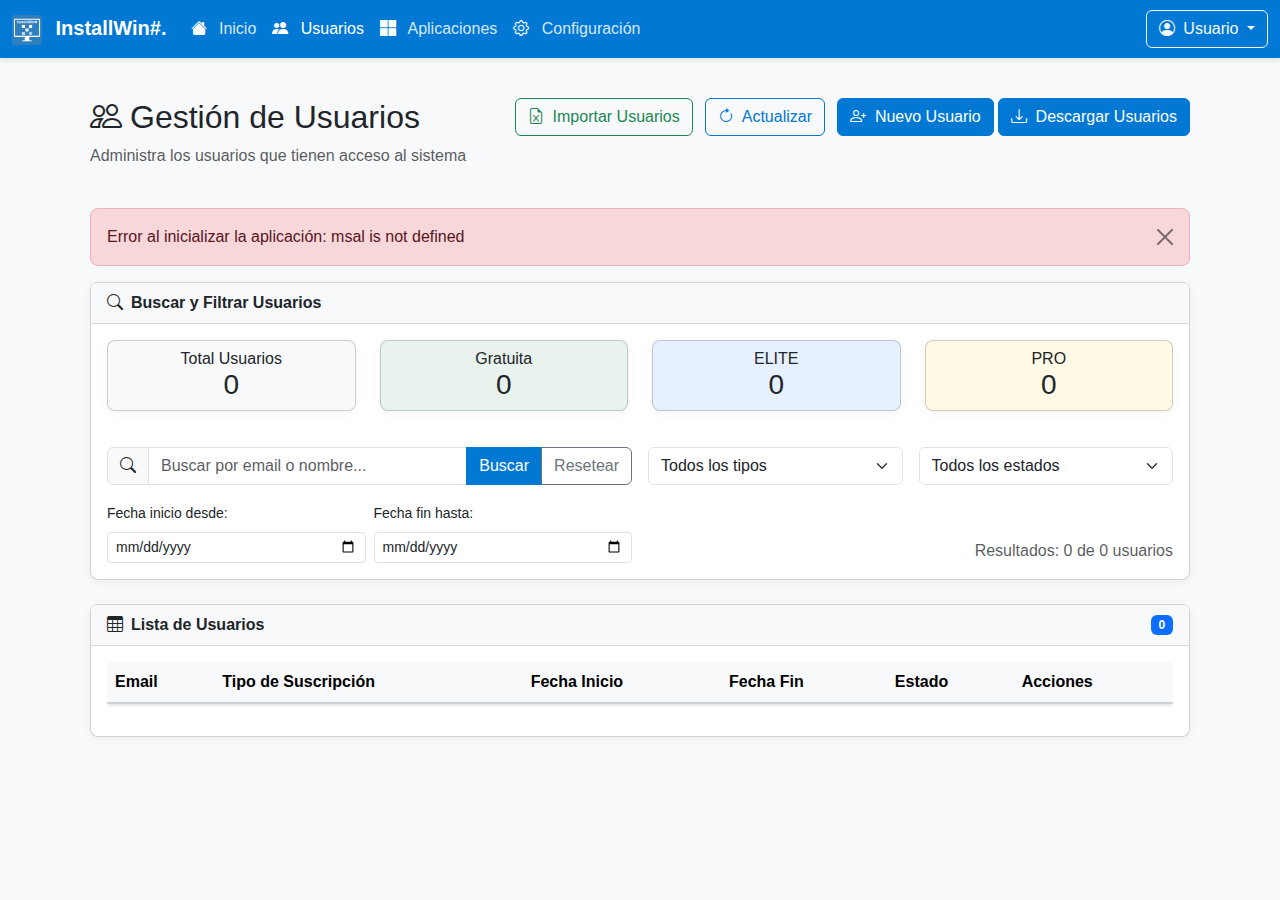
<file: src/users.html>
<!DOCTYPE html>
<html lang="es">
<head>
    <meta charset="UTF-8">
    <meta name="viewport" content="width=device-width, initial-scale=1.0">
    <title>Gestión de Usuarios -InstallWin#.</title>
    <link rel="stylesheet" href="https://cdn.jsdelivr.net/npm/bootstrap@5.3.0/dist/css/bootstrap.min.css">
    <link rel="stylesheet" href="https://cdn.jsdelivr.net/npm/bootstrap-icons@1.10.0/font/bootstrap-icons.css">
    <link rel="stylesheet" href="css/styles.css">
    <style>
        /* Estilos para el encabezado fijo de la tabla */
        .table-responsive {
            max-height: 600px;
            overflow-y: auto;
        }
        
        .sticky-top {
            position: sticky;
            top: 0;
            z-index: 1;
            background-color: #f8f9fa;
            box-shadow: 0 2px 4px rgba(0,0,0,0.1);
        }
        
        /* Estilos para el loader */
        #loadingState {
            backdrop-filter: blur(5px);
        }
        
        /* Estilos para las tarjetas de estadísticas */
        .card .card-body {
            transition: all 0.3s ease;
        }
        
        .card:hover .card-body {
            transform: translateY(-5px);
        }
        
        /* Estilos para los botones de acción en la tabla */
        .btn-action {
            width: 36px;
            height: 36px;
            padding: 6px;
            margin: 0 3px;
            border-radius: 50%;
        }
        
        /* Animación para el botón de actualizar */
        #refreshButton .bi-arrow-clockwise {
            transition: transform 0.5s ease;
        }
        
        #refreshButton:hover .bi-arrow-clockwise {
            transform: rotate(180deg);
        }
    </style>
</head>
<body>
    <!-- Navbar -->
    <nav class="navbar navbar-expand-lg navbar-custom">
        <div class="container-fluid">
            <a class="navbar-brand" href="login.html">
                <img src="InstallWin.svg" alt="InstallWin#" height="30" class="me-2">
                InstallWin#.
            </a>
            <button class="navbar-toggler" type="button" data-bs-toggle="collapse" data-bs-target="#navbarNav">
                <span class="navbar-toggler-icon"></span>
            </button>
            <div class="collapse navbar-collapse" id="navbarNav">
                <ul class="navbar-nav me-auto">
                    <li class="nav-item">
                        <a class="nav-link" href="login.html">
                            <i class="bi bi-house-fill me-2 text-white"></i>
                            Inicio
                        </a>
                    </li>
                    <li class="nav-item">
                        <a class="nav-link active" href="users.html">
                            <i class="bi bi-people-fill me-2 text-white"></i>
                            Usuarios
                        </a>
                    </li>
                    <li class="nav-item">
                        <a class="nav-link" href="apps.html">
                            <i class="bi bi-microsoft me-2 text-white"></i>
                            Aplicaciones
                        </a>
                    </li>
                    <li class="nav-item">
                        <a class="nav-link" href="settings.html">
                            <i class="bi bi-gear me-2 text-white"></i>
                            Configuración
                        </a>
                    </li>
                </ul>
                <div class="d-flex">
                    <div class="dropdown">
                        <button class="btn btn-outline-light dropdown-toggle" type="button" id="userDropdown" data-bs-toggle="dropdown">
                            <i class="bi bi-person-circle me-1"></i>
                            <span id="currentUserName">Usuario</span>
                        </button>
                        <ul class="dropdown-menu dropdown-menu-end">
                            <li><a class="dropdown-item" href="#" id="logoutButton"><i class="bi bi-box-arrow-right me-2"></i>Cerrar sesión</a></li>
                        </ul>
                    </div>
                </div>
            </div>
        </div>
    </nav>

    <!-- Contenido principal -->
    <div class="container main-container">
        <div class="row mb-4">
            <div class="col">
                <h2><i class="bi bi-people me-2"></i>Gestión de Usuarios</h2>
                <p class="text-muted">Administra los usuarios que tienen acceso al sistema</p>
            </div>
            <div class="col-auto">
                <a href="import-users.html" class="btn btn-outline-success me-2">
                    <i class="bi bi-file-earmark-excel me-1"></i>
                    Importar Usuarios
                </a>
                <button id="refreshButton" class="btn btn-outline-primary me-2">
                    <i class="bi bi-arrow-clockwise me-1"></i>
                    Actualizar
                </button>
                <button id="newUserButton" class="btn btn-primary" data-bs-toggle="modal" data-bs-target="#userModal">
                    <i class="bi bi-person-plus me-1"></i>
                    Nuevo Usuario
                </button>
                <button id="downloadUsersButton" class="btn btn-primary">
                    <i class="bi bi-download me-1"></i>
                    Descargar Usuarios
                </button>
            </div>
        </div>

        <!-- Alertas -->
        <div id="alertContainer"></div>

        <!-- Estado de carga -->
        <div id="loadingState" class="position-fixed top-0 start-0 w-100 h-100 d-flex flex-column justify-content-center align-items-center d-none" style="z-index: 1050; background-color: rgba(255, 255, 255, 0.8);">
            <div class="card shadow" style="width: 400px;">
                <div class="card-body text-center">
                    <div class="spinner-border text-primary mb-3" role="status" style="width: 3rem; height: 3rem;">
                        <span class="visually-hidden">Cargando...</span>
                    </div>
                    <h5 class="card-title">Cargando usuarios</h5>
                    <p class="card-text">Obteniendo datos desde SharePoint...</p>
                    <div class="progress mt-3" style="height: 15px;">
                        <div id="loadingProgressBar" class="progress-bar progress-bar-striped progress-bar-animated" role="progressbar" style="width: 0%"></div>
                    </div>
                    <p id="loadingProgressText" class="mt-2 text-muted">Preparando...</p>
                </div>
            </div>
        </div>

        <!-- Barra de búsqueda y filtros -->
        <div class="card mb-4">
            <div class="card-header">
                <i class="bi bi-search me-2"></i>Buscar y Filtrar Usuarios
            </div>
            <div class="card-body">
                <div class="row g-3 mb-3">
                    <!-- Estadísticas de usuarios -->
                    <div class="col-12">
                        <div class="row">
                            <div class="col-md-3">
                                <div class="card bg-light">
                                    <div class="card-body p-2 text-center">
                                        <h6 class="card-title mb-0">Total Usuarios</h6>
                                        <h3 id="totalUserCount" class="mb-0">0</h3>
                                    </div>
                                </div>
                            </div>
                            <div class="col-md-3">
                                <div class="card bg-success bg-opacity-10">
                                    <div class="card-body p-2 text-center">
                                        <h6 class="card-title mb-0">Gratuita</h6>
                                        <h3 id="freeUserCount" class="mb-0">0</h3>
                                    </div>
                                </div>
                            </div>
                            <div class="col-md-3">
                                <div class="card bg-primary bg-opacity-10">
                                    <div class="card-body p-2 text-center">
                                        <h6 class="card-title mb-0">ELITE</h6>
                                        <h3 id="eliteUserCount" class="mb-0">0</h3>
                                    </div>
                                </div>
                            </div>
                            <div class="col-md-3">
                                <div class="card bg-warning bg-opacity-10">
                                    <div class="card-body p-2 text-center">
                                        <h6 class="card-title mb-0">PRO</h6>
                                        <h3 id="proUserCount" class="mb-0">0</h3>
                                    </div>
                                </div>
                            </div>
                        </div>
                    </div>
                </div>
                <div class="row g-3">
                    <!-- Búsqueda por texto -->
                    <div class="col-md-6">
                        <div class="input-group">
                            <span class="input-group-text"><i class="bi bi-search"></i></span>
                            <input type="text" id="searchInput" class="form-control" placeholder="Buscar por email o nombre...">
                            <button id="searchButton" class="btn btn-primary">Buscar</button>
                            <button id="resetButton" class="btn btn-outline-secondary">Resetear</button>
                        </div>
                    </div>
                    
                    <!-- Filtro por tipo de suscripción -->
                    <div class="col-md-3">
                        <select id="subscriptionFilter" class="form-select">
                            <option value="Todos">Todos los tipos</option>
                            <option value="Gratuita">Gratuita</option>
                            <option value="ELITE">ELITE</option>
                            <option value="PRO">PRO</option>
                        </select>
                    </div>
                    
                    <!-- Filtro por estado -->
                    <div class="col-md-3">
                        <select id="statusFilter" class="form-select">
                            <option value="Todos">Todos los estados</option>
                            <option value="Activo">Activos</option>
                            <option value="Inactivo">Inactivos</option>
                        </select>
                    </div>
                    
                    <!-- Filtros por fecha -->
                    <div class="col-md-6">
                        <div class="row g-2">
                            <div class="col-6">
                                <label for="startDateFilter" class="form-label small">Fecha inicio desde:</label>
                                <input type="date" id="startDateFilter" class="form-control form-control-sm">
                            </div>
                            <div class="col-6">
                                <label for="endDateFilter" class="form-label small">Fecha fin hasta:</label>
                                <input type="date" id="endDateFilter" class="form-control form-control-sm">
                            </div>
                        </div>
                    </div>
                    
                    <!-- Contador de resultados -->
                    <div class="col-md-6">
                        <div class="d-flex justify-content-end align-items-end h-100">
                            <span class="text-muted">Resultados: <span id="filteredUserCount">0</span> de <span id="totalUserCount">0</span> usuarios</span>
                        </div>
                    </div>
                </div>
            </div>
        </div>

        <!-- Tabla de usuarios -->
        <div class="card">
            <div class="card-header d-flex justify-content-between align-items-center">
                <span><i class="bi bi-table me-2"></i>Lista de Usuarios</span>
                <span id="userCount" class="badge bg-primary">0</span>
            </div>
            <div class="card-body">
                <div class="table-responsive">
                    <table class="table table-hover">
                        <thead class="sticky-top">
                            <tr>
                                <th>Email</th>
                                <th>Tipo de Suscripción</th>
                                <th>Fecha Inicio</th>
                                <th>Fecha Fin</th>
                                <th>Estado</th>
                                <th>Acciones</th>
                            </tr>
                        </thead>
                        <tbody id="userTableBody">
                            <!-- Los usuarios se cargarán aquí dinámicamente -->
                        </tbody>
                    </table>
                </div>
                <div id="emptyState" class="text-center my-4 d-none">
                    <i class="bi bi-people text-muted" style="font-size: 3rem;"></i>
                    <p class="mt-2 text-muted">No hay usuarios registrados</p>
                    <button class="btn btn-outline-primary" data-bs-toggle="modal" data-bs-target="#userModal">
                        <i class="bi bi-person-plus me-1"></i>
                        Añadir Primer Usuario
                    </button>
                </div>
            </div>
        </div>
    </div>

    <!-- Modal de Usuario -->
    <div class="modal fade" id="userModal" tabindex="-1">
        <div class="modal-dialog">
            <div class="modal-content">
                <div class="modal-header">
                    <h5 class="modal-title" id="userModalTitle">Nuevo Usuario</h5>
                    <button type="button" class="btn-close" data-bs-dismiss="modal" aria-label="Close"></button>
                </div>
                <div class="modal-body">
                    <form id="userForm">
                        <input type="hidden" id="userId">
                        
                        <div class="mb-3">
                            <label for="userEmail" class="form-label">Email</label>
                            <input type="email" class="form-control" id="userEmail" required>
                        </div>
                        
                        <div class="mb-3">
                            <label for="userPassword" class="form-label">Contraseña</label>
                            <input type="password" class="form-control" id="userPassword">
                            <div class="form-text">Dejar en blanco para mantener la contraseña actual (al editar)</div>
                        </div>
                        
                        <div class="mb-3">
                            <label for="userSubscriptionType" class="form-label">Tipo de Suscripción</label>
                            <select class="form-select" id="userSubscriptionType" required>
                                <option value="Gratuita">Gratuita</option>
                                <option value="PRO">PRO</option>
                                <option value="ELITE">ELITE</option>
                            </select>
                        </div>
                        
                        <div class="mb-3">
                            <label for="userStartDate" class="form-label">Fecha de Inicio</label>
                            <input type="date" class="form-control" id="userStartDate" required>
                        </div>
                        
                        <div class="mb-3">
                            <label for="userEndDate" class="form-label">Fecha de Fin</label>
                            <input type="date" class="form-control" id="userEndDate" required>
                        </div>
                        
                        <div class="mb-3 form-check">
                            <input type="checkbox" class="form-check-input" id="userIsActive" checked>
                            <label class="form-check-label" for="userIsActive">Usuario Activo</label>
                        </div>
                    </form>
                </div>
                <div class="modal-footer">
                    <button type="button" class="btn btn-secondary" data-bs-dismiss="modal">Cancelar</button>
                    <button type="button" class="btn btn-primary" id="saveUserButton">Guardar</button>
                </div>
            </div>
        </div>
    </div>

    <!-- Scripts -->
    <script src="https://cdn.jsdelivr.net/npm/bootstrap@5.3.0/dist/js/bootstrap.bundle.min.js"></script>
    <script src="https://alcdn.msauth.net/browser/2.30.0/js/msal-browser.min.js"></script>
    <script src="js/sharepoint-auth.js"></script>
    <script src="js/sharepoint-graph.js"></script>
    <script src="js/user-manager.js"></script>
    
    <script>
        // Variables globales
        let auth, spGraph, userManager;
        
        // Referencias DOM
        const userTableBody = document.getElementById('userTableBody');
        const refreshButton = document.getElementById('refreshButton');
        const newUserButton = document.getElementById('newUserButton');
        const saveUserButton = document.getElementById('saveUserButton');
        const logoutButton = document.getElementById('logoutButton');
        const loadingState = document.getElementById('loadingState');
        const alertContainer = document.getElementById('alertContainer');
        const userCount = document.getElementById('userCount');
        const userForm = document.getElementById('userForm');
        const userId = document.getElementById('userId');
        const userEmail = document.getElementById('userEmail');
        const userPassword = document.getElementById('userPassword');
        const userSubscriptionType = document.getElementById('userSubscriptionType');
        const userStartDate = document.getElementById('userStartDate');
        const userEndDate = document.getElementById('userEndDate');
        const userIsActive = document.getElementById('userIsActive');
        const userModalTitle = document.getElementById('userModalTitle');
        const userModal = new bootstrap.Modal(document.getElementById('userModal'));
        
        // Referencias DOM para búsqueda y filtros
        const searchInput = document.getElementById('searchInput');
        const searchButton = document.getElementById('searchButton');
        const resetButton = document.getElementById('resetButton');
        const subscriptionFilter = document.getElementById('subscriptionFilter');
        const statusFilter = document.getElementById('statusFilter');
        const startDateFilter = document.getElementById('startDateFilter');
        const endDateFilter = document.getElementById('endDateFilter');
        const filteredUserCount = document.getElementById('filteredUserCount');
        const totalUserCount = document.getElementById('totalUserCount');
        const loadingProgressBar = document.getElementById('loadingProgressBar');
        const loadingProgressText = document.getElementById('loadingProgressText');
        
        // Funciones auxiliares
        function showLoading(show) {
            if (show) {
                loadingState.classList.remove('d-none');
                document.body.style.overflow = 'hidden'; // Prevenir scroll
            } else {
                loadingState.classList.add('d-none');
                document.body.style.overflow = ''; // Restaurar scroll
            }
        }
        
        function showAlert(type, message) {
            const alertDiv = document.createElement('div');
            alertDiv.className = `alert alert-${type} alert-dismissible fade show`;
            alertDiv.innerHTML = `
                ${message}
                <button type="button" class="btn-close" data-bs-dismiss="alert" aria-label="Close"></button>
            `;
            alertContainer.appendChild(alertDiv);
            
            // Auto-dismiss after 5 seconds
            setTimeout(() => {
                alertDiv.classList.remove('show');
                setTimeout(() => alertDiv.remove(), 150);
            }, 5000);
        }
        
        // Cargar usuarios
        async function loadUsers() {
            try {
                showLoading(true);
                
                // Inicializar UserManager y cargar usuarios
                await userManager.loadUsers(progress => {
                    if (progress) {
                        const percentage = progress.total > 0 ? Math.round((progress.loaded / progress.total) * 100) : 0;
                        loadingProgressBar.style.width = `${percentage}%`;
                        loadingProgressBar.setAttribute('aria-valuenow', percentage);
                        loadingProgressText.textContent = progress.message || `Cargando ${progress.loaded} de ${progress.total} usuarios...`;
                    }
                });
                
                // Actualizar contador de usuarios
                updateUserCount();
                
                // Renderizar tabla de usuarios
                renderUserTable(userManager.getAllUsers());
                
                // Mostrar mensaje de éxito
                showAlert('success', `Se han cargado ${userManager.users.length} usuarios correctamente.`);
                
                showLoading(false);
            } catch (error) {
                console.error('Error al cargar usuarios:', error);
                showAlert('danger', `Error al cargar usuarios: ${error.message}`);
                showLoading(false);
            }
        }
        
        // Actualizar progreso de carga
        function updateLoadingProgress(progress) {
            if (progress) {
                const percent = progress.total > 0 ? Math.round((progress.loaded / progress.total) * 100) : 0;
                loadingProgressBar.style.width = `${percent}%`;
                loadingProgressBar.setAttribute('aria-valuenow', percent);
                loadingProgressText.textContent = progress.message || `Cargando ${progress.loaded} de ${progress.total} usuarios...`;
            }
        }
        
        // Renderizar tabla de usuarios
        function renderUserTable(users) {
            userTableBody.innerHTML = '';
            
            if (!users || users.length === 0) {
                const row = document.createElement('tr');
                row.innerHTML = `
                    <td colspan="6" class="text-center">No hay usuarios para mostrar</td>
                `;
                userTableBody.appendChild(row);
                return;
            }
            
            users.forEach(user => {
                const row = document.createElement('tr');
                
                // Formatear fechas
                let startDate = 'No definida';
                if (user.startDate) {
                    const date = new Date(user.startDate);
                    startDate = date.toLocaleDateString();
                }
                
                let endDate = 'No definida';
                if (user.endDate) {
                    const date = new Date(user.endDate);
                    endDate = date.toLocaleDateString();
                }
                
                // Determinar clase para el estado
                let statusClass = user.isActive ? 'text-success' : 'text-danger';
                let statusText = user.isActive ? 'Activo' : 'Inactivo';
                
                // Determinar clase para el tipo de suscripción
                let subscriptionClass = '';
                switch (user.subscriptionType) {
                    case 'ELITE':
                        subscriptionClass = 'text-primary fw-bold';
                        break;
                    case 'PRO':
                        subscriptionClass = 'text-warning fw-bold';
                        break;
                    default:
                        subscriptionClass = 'text-success';
                        break;
                }
                
                row.innerHTML = `
                    <td>${user.email}</td>
                    <td class="${subscriptionClass}">${user.subscriptionType || 'Gratuita'}</td>
                    <td>${startDate}</td>
                    <td>${endDate}</td>
                    <td><span class="${statusClass}">${statusText}</span></td>
                    <td>
                        <button class="btn btn-action btn-outline-primary edit-user" data-id="${user.id}" title="Editar usuario">
                            <i class="bi bi-pencil"></i>
                        </button>
                        <button class="btn btn-action btn-outline-danger delete-user" data-id="${user.id}" data-email="${user.email}" title="Eliminar usuario">
                            <i class="bi bi-trash"></i>
                        </button>
                    </td>
                `;
                
                userTableBody.appendChild(row);
            });
            
            // Añadir eventos a los botones de acción
            document.querySelectorAll('.edit-user').forEach(button => {
                button.addEventListener('click', handleEditUser);
            });
            
            document.querySelectorAll('.delete-user').forEach(button => {
                button.addEventListener('click', handleDeleteUser);
            });
        }

        // Configurar eventos
        function setupEventListeners() {
            // Botón de actualizar
            refreshButton.addEventListener('click', loadUsers);
            
            // Botón de nuevo usuario
            newUserButton.addEventListener('click', function() {
                resetUserForm();
                userModalTitle.textContent = 'Nuevo Usuario';
            });
            
            // Botón de guardar usuario
            saveUserButton.addEventListener('click', handleSaveUser);
            
            // Botón de cerrar sesión
            logoutButton.addEventListener('click', function() {
                auth.logout();
            });
            
            // Establecer fechas por defecto
            const today = new Date();
            const sixMonthsLater = new Date(today);
            sixMonthsLater.setMonth(today.getMonth() + 6);
            
            userStartDate.valueAsDate = today;
            userEndDate.valueAsDate = sixMonthsLater;
            
            // Eventos para búsqueda y filtros
            searchInput.addEventListener('input', applySearchAndFilters);
            
            // Cambios en los filtros
            subscriptionFilter.addEventListener('change', applySearchAndFilters);
            statusFilter.addEventListener('change', applySearchAndFilters);
            startDateFilter.addEventListener('change', applySearchAndFilters);
            endDateFilter.addEventListener('change', applySearchAndFilters);
            
            // Botón de resetear filtros
            resetButton.addEventListener('click', resetSearchAndFilters);
            
            // Botón de descargar usuarios
            document.getElementById('downloadUsersButton').addEventListener('click', downloadUsers);
        }
        
        // Aplicar búsqueda y filtros
        function applySearchAndFilters() {
            const searchTerm = searchInput.value.trim();
            const filters = {
                subscriptionType: subscriptionFilter.value,
                status: statusFilter.value,
                startDateFrom: startDateFilter.value ? new Date(startDateFilter.value) : null,
                endDateTo: endDateFilter.value ? new Date(endDateFilter.value) : null
            };
            
            // Aplicar búsqueda
            userManager.searchUsers(searchTerm);
            
            // Aplicar filtros
            if (filters.subscriptionType !== 'Todos') {
                userManager.filteredUsers = userManager.filteredUsers.filter(user => 
                    (user.subscriptionType || 'Gratuita') === filters.subscriptionType
                );
            }
            
            if (filters.status !== 'Todos') {
                const isActive = filters.status === 'Activo';
                userManager.filteredUsers = userManager.filteredUsers.filter(user => 
                    user.isActive === isActive
                );
            }
            
            if (filters.startDateFrom) {
                userManager.filteredUsers = userManager.filteredUsers.filter(user => {
                    if (!user.startDate) return false;
                    const userStartDate = new Date(user.startDate);
                    return userStartDate >= filters.startDateFrom;
                });
            }
            
            if (filters.endDateTo) {
                userManager.filteredUsers = userManager.filteredUsers.filter(user => {
                    if (!user.endDate) return false;
                    const userEndDate = new Date(user.endDate);
                    return userEndDate <= filters.endDateTo;
                });
            }
            
            // Actualizar la tabla con los resultados filtrados
            renderUserTable(userManager.filteredUsers);
            
            // Actualizar contadores
            updateUserCount();
            
            // Mostrar mensaje si no hay resultados
            if (userManager.filteredUsers.length === 0 && userManager.users.length > 0) {
                showAlert('info', 'No se encontraron usuarios que coincidan con los criterios de búsqueda.');
            }
        }
        
        // Resetear búsqueda y filtros
        function resetSearchAndFilters() {
            // Limpiar campo de búsqueda
            searchInput.value = '';
            
            // Resetear filtros a valores por defecto
            subscriptionFilter.value = 'Todos';
            statusFilter.value = 'Todos';
            startDateFilter.value = '';
            endDateFilter.value = '';
            
            // Resetear filtros en el UserManager
            userManager.searchTerm = '';
            userManager.filteredUsers = [...userManager.users];
            
            // Actualizar la tabla con todos los usuarios
            renderUserTable(userManager.getAllUsers());
            
            // Actualizar contadores
            updateUserCount();
            
            // Mostrar mensaje
            showAlert('success', 'Filtros reseteados. Mostrando todos los usuarios.');
        }

        // Manejar edición de usuario
        function handleEditUser(event) {
            const userId = event.currentTarget.dataset.id;
            const user = userManager.getUserById(userId);
            
            if (user) {
                userId.value = user.id;
                userEmail.value = user.email;
                userPassword.value = '';
                userSubscriptionType.value = user.subscriptionType || 'Gratuita';
                userIsActive.checked = user.isActive;
                
                if (user.startDate) {
                    userStartDate.valueAsDate = new Date(user.startDate);
                }
                
                if (user.endDate) {
                    userEndDate.valueAsDate = new Date(user.endDate);
                }
                
                userModalTitle.textContent = 'Editar Usuario';
                userModal.show();
            }
        }

        // Manejar eliminación de usuario
        function handleDeleteUser(event) {
            const userId = event.currentTarget.dataset.id;
            const userEmail = event.currentTarget.dataset.email;
            
            if (confirm(`¿Estás seguro de que deseas eliminar al usuario ${userEmail}?`)) {
                deleteUser(userId);
            }
        }

        // Manejar guardado de usuario
        async function handleSaveUser() {
            try {
                // Obtener datos del formulario
                const userData = {
                    id: userId.value,
                    email: userEmail.value,
                    password: userPassword.value,
                    subscriptionType: userSubscriptionType.value,
                    startDate: userStartDate.valueAsDate.toISOString(),
                    endDate: userEndDate.valueAsDate.toISOString(),
                    isActive: userIsActive.checked
                };
                
                let result;
                
                if (userData.id) {
                    // Actualizar usuario existente
                    result = await userManager.updateUser(userData);
                    showAlert('success', `Usuario ${userData.email} actualizado correctamente`);
                } else {
                    // Crear nuevo usuario
                    result = await userManager.createUser(userData);
                    showAlert('success', `Usuario ${userData.email} creado correctamente`);
                }
                
                // Cerrar modal y recargar usuarios
                userModal.hide();
                await loadUsers();
                
            } catch (error) {
                console.error('Error al guardar usuario:', error);
                showAlert('danger', `Error al guardar usuario: ${error.message}`);
            }
        }

        // Eliminar usuario
        async function deleteUser(userId) {
            try {
                await userManager.deleteUser(userId);
                showAlert('success', 'Usuario eliminado correctamente');
                await loadUsers();
            } catch (error) {
                console.error('Error al eliminar usuario:', error);
                showAlert('danger', `Error al eliminar usuario: ${error.message}`);
            }
        }

        // Resetear formulario de usuario
        function resetUserForm() {
            userForm.reset();
            userId.value = '';
            
            const today = new Date();
            const sixMonthsLater = new Date(today);
            sixMonthsLater.setMonth(today.getMonth() + 6);
            
            userStartDate.valueAsDate = today;
            userEndDate.valueAsDate = sixMonthsLater;
        }

        // Mostrar alerta
        function showAlert(type, message) {
            const alertDiv = document.createElement('div');
            alertDiv.className = `alert alert-${type} alert-dismissible fade show`;
            alertDiv.innerHTML = `                ${message}
                <button type="button" class="btn-close" data-bs-dismiss="alert" aria-label="Close"></button>
            `;
            alertContainer.appendChild(alertDiv);
            
            // Auto-cerrar después de 5 segundos
            setTimeout(() => {
                alertDiv.classList.remove('show');
                setTimeout(() => alertDiv.remove(), 150);
            }, 5000);
        }
        
        // Función para formatear fecha en formato YYYY-MM-DD
        function formatDateYMD(date) {
            if (!date) return '';
            
            if (typeof date === 'string') {
                // Si ya es una cadena, verificar si ya tiene el formato correcto
                if (/^\d{4}-\d{2}-\d{2}/.test(date)) {
                    return date.substring(0, 10); // Devolver solo YYYY-MM-DD
                }
                // Intentar convertir la cadena a fecha
                date = new Date(date);
            }
            
            // Verificar si es un objeto Date válido
            if (!(date instanceof Date) || isNaN(date.getTime())) {
                return '';
            }
            
            // Formatear como YYYY-MM-DD
            const year = date.getFullYear();
            const month = String(date.getMonth() + 1).padStart(2, '0');
            const day = String(date.getDate()).padStart(2, '0');
            
            return `${year}-${month}-${day}`;
        }
        
        // Descargar usuarios
        function downloadUsers() {
            try {
                // Obtener usuarios
                const users = userManager.getAllUsers();
                if (!users || users.length === 0) {
                    showAlert('warning', 'No hay usuarios para descargar');
                    return;
                }
                
                // Definir encabezados
                const headers = ['Email', 'Tipo de Suscripción', 'Fecha Inicio', 'Fecha Fin', 'Estado'];
                
                // Crear filas
                const rows = users.map(user => {
                    // Formatear fechas en formato YYYY-MM-DD
                    let startDate = user.startDate ? formatDateYMD(user.startDate) : '';
                    let endDate = user.endDate ? formatDateYMD(user.endDate) : '';
                    let status = user.isActive ? 'Activo' : 'Inactivo';
                    
                    return [
                        user.email || '',
                        user.subscriptionType || 'Gratuita',
                        startDate,
                        endDate,
                        status
                    ].join(',');
                });
                
                // Unir encabezados y filas
                const csv = [headers.join(',')].concat(rows).join('\n');
                
                // Usar el método de descarga más simple y directo
                const blob = new Blob([csv], { type: 'text/csv;charset=utf-8;' });
                const timestamp = new Date().toISOString().replace(/[:.]/g, '-');
                const filename = `usuarios_${timestamp}.csv`;
                
                // Método alternativo de descarga que evita problemas con la pantalla gris
                if (window.navigator && window.navigator.msSaveOrOpenBlob) {
                    // Para IE
                    window.navigator.msSaveOrOpenBlob(blob, filename);
                    showAlert('success', `Se han descargado ${users.length} usuarios correctamente.`);
                } else {
                    // Para navegadores modernos
                    const url = window.URL.createObjectURL(blob);
                    const a = document.createElement('a');
                    a.style.display = 'none';
                    a.href = url;
                    a.download = filename;
                    document.body.appendChild(a);
                    a.click();
                    
                    // Limpiar después de un breve retraso
                    window.setTimeout(() => {
                        document.body.removeChild(a);
                        window.URL.revokeObjectURL(url);
                        showAlert('success', `Se han descargado ${users.length} usuarios correctamente.`);
                    }, 0);
                }
            } catch (error) {
                console.error('Error al descargar usuarios:', error);
                showAlert('danger', `Error al descargar usuarios: ${error.message}`);
            }
        }
        
        // Inicializar la aplicación
        document.addEventListener('DOMContentLoaded', async function() {
            try {
                console.log("Inicializando la aplicación...");
                
                // Inicializar autenticación
                auth = new SharePointAuth();
                
                try {
                    // Verificar si hay una respuesta de redirección o una sesión existente
                    await auth.initialize();
                    
                    // Verificar si el usuario está autenticado
                    if (!auth.isAuthenticated()) {
                        window.location.href = 'login.html';
                        return;
                    }
                    
                    // Actualizar el nombre de usuario en la interfaz
                    const currentUserNameElement = document.getElementById('currentUserName');
                    if (currentUserNameElement && auth.user) {
                        currentUserNameElement.textContent = auth.user.name || auth.user.username;
                        console.log("Nombre de usuario actualizado:", auth.user.name || auth.user.username);
                    }
                    
                    // Inicializar componentes
                    spGraph = new SharePointGraph(auth);
                    window.spGraph = spGraph; // Hacer disponible globalmente
                    
                    userManager = new UserManager(spGraph);
                    window.userManager = userManager; // Hacer disponible globalmente
                    
                    // Inicializar la interfaz
                    showLoading(true); // Mostrar loader antes de cargar usuarios
                    await userManager.loadUsers(progress => {
                        if (progress) {
                            const percentage = progress.total > 0 ? Math.round((progress.loaded / progress.total) * 100) : 0;
                            loadingProgressBar.style.width = `${percentage}%`;
                            loadingProgressBar.setAttribute('aria-valuenow', percentage);
                            loadingProgressText.textContent = progress.message || `Cargando ${progress.loaded} de ${progress.total} usuarios...`;
                        }
                    });
                    
                    // Renderizar tabla de usuarios
                    renderUserTable(userManager.getAllUsers());
                    
                    // Actualizar contador de usuarios después de cargar todos los usuarios
                    updateUserCount();
                    
                    // Configurar eventos
                    setupEventListeners();
                    
                    // Ocultar loader después de completar la carga
                    showLoading(false);
                    
                    // Mostrar mensaje de éxito
                    showAlert('success', `Se han cargado ${userManager.users.length} usuarios correctamente.`);
                } catch (error) {
                    console.error('Error al inicializar la aplicación:', error);
                    showAlert('danger', `Error al inicializar la aplicación: ${error.message}`);
                }
            } catch (error) {
                console.error('Error al inicializar la aplicación:', error);
                showAlert('danger', `Error al inicializar la aplicación: ${error.message}`);
            }
        });
        
        // Actualizar contador de usuarios
        function updateUserCount() {
            const total = userManager.users.length;
            const filtered = userManager.filteredUsers.length;
            
            // Actualizar contadores generales
            totalUserCount.textContent = total;
            filteredUserCount.textContent = filtered;
            userCount.textContent = `${filtered} de ${total}`;
            
            // Contar usuarios por tipo de suscripción
            const freeUsers = userManager.users.filter(user => !user.subscriptionType || user.subscriptionType === 'Gratuita').length;
            const eliteUsers = userManager.users.filter(user => user.subscriptionType === 'ELITE').length;
            const proUsers = userManager.users.filter(user => user.subscriptionType === 'PRO').length;
            
            // Actualizar contadores por tipo
            document.getElementById('freeUserCount').textContent = freeUsers;
            document.getElementById('eliteUserCount').textContent = eliteUsers;
            document.getElementById('proUserCount').textContent = proUsers;
        }
    </script>
</body>
</html>
</file>
<file: css/styles.css>
/* Estilos generales */
body {
    font-family: 'Segoe UI', Tahoma, Geneva, Verdana, sans-serif;
    background-color: #f8f9fa;
    color: #212529;
}

/* Navbar personalizada */
.navbar-custom {
    background-color: #0078d4;
    box-shadow: 0 2px 4px rgba(0, 0, 0, 0.1);
}

.navbar-custom .navbar-brand {
    color: white;
    font-weight: 600;
}

.navbar-custom .nav-link {
    color: rgba(255, 255, 255, 0.85);
    transition: color 0.3s;
}

.navbar-custom .nav-link:hover,
.navbar-custom .nav-link.active {
    color: white;
}

/* Contenedor principal */
.main-container {
    padding: 20px;
    margin-top: 20px;
}

/* Tarjetas */
.card {
    border-radius: 8px;
    box-shadow: 0 2px 10px rgba(0, 0, 0, 0.05);
    transition: transform 0.2s, box-shadow 0.2s;
    margin-bottom: 20px;
}

.card:hover {
    transform: translateY(-5px);
    box-shadow: 0 5px 15px rgba(0, 0, 0, 0.1);
}

.card-header {
    background-color: #f8f9fa;
    border-bottom: 1px solid rgba(0, 0, 0, 0.125);
    font-weight: 600;
}

/* Botones */
.btn-primary {
    background-color: #0078d4;
    border-color: #0078d4;
}

.btn-primary:hover {
    background-color: #006cbe;
    border-color: #006cbe;
}

.btn-outline-primary {
    color: #0078d4;
    border-color: #0078d4;
}

.btn-outline-primary:hover {
    background-color: #0078d4;
    border-color: #0078d4;
}

/* Tablas */
.table {
    box-shadow: 0 1px 3px rgba(0, 0, 0, 0.05);
}

.table thead th {
    background-color: #f8f9fa;
    border-bottom: 2px solid #dee2e6;
    font-weight: 600;
}

.table-hover tbody tr:hover {
    background-color: rgba(0, 120, 212, 0.05);
}

/* Formularios */
.form-control:focus {
    border-color: #0078d4;
    box-shadow: 0 0 0 0.25rem rgba(0, 120, 212, 0.25);
}

/* Badges */
.badge-primary {
    background-color: #0078d4;
}

.badge-success {
    background-color: #28a745;
}

.badge-warning {
    background-color: #ffc107;
    color: #212529;
}

.badge-danger {
    background-color: #dc3545;
}

/* Alertas */
.alert {
    border-radius: 8px;
}

/* Modales */
.modal-content {
    border-radius: 8px;
    box-shadow: 0 5px 15px rgba(0, 0, 0, 0.1);
}

.modal-header {
    background-color: #f8f9fa;
    border-bottom: 1px solid #dee2e6;
}

/* Footer */
.footer {
    background-color: #f8f9fa;
    padding: 20px 0;
    margin-top: 40px;
    border-top: 1px solid #dee2e6;
}

/* Utilidades */
.cursor-pointer {
    cursor: pointer;
}

.text-primary {
    color: #0078d4 !important;
}

/* Estilos para la sección de usuarios */
.user-avatar {
    width: 40px;
    height: 40px;
    border-radius: 50%;
    background-color: #0078d4;
    color: white;
    display: flex;
    align-items: center;
    justify-content: center;
    font-weight: bold;
    font-size: 16px;
}

.user-status-active {
    color: #28a745;
}

.user-status-inactive {
    color: #dc3545;
}

.user-status-pending {
    color: #ffc107;
}

/* Responsive */
@media (max-width: 768px) {
    .card {
        margin-bottom: 15px;
    }
    
    .main-container {
        padding: 15px;
    }
}
</file>
<file: src/css/styles.css>
/* Estilos generales */
body {
    font-family: 'Segoe UI', Tahoma, Geneva, Verdana, sans-serif;
    background-color: #f8f9fa;
    color: #212529;
}

/* Navbar personalizada */
.navbar-custom {
    background-color: #0078d4;
    box-shadow: 0 2px 4px rgba(0, 0, 0, 0.1);
}

.navbar-custom .navbar-brand {
    color: white;
    font-weight: 600;
}

.navbar-custom .nav-link {
    color: rgba(255, 255, 255, 0.85);
    transition: color 0.3s;
}

.navbar-custom .nav-link:hover,
.navbar-custom .nav-link.active {
    color: white;
}

/* Contenedor principal */
.main-container {
    padding: 20px;
    margin-top: 20px;
}

/* Tarjetas */
.card {
    border-radius: 8px;
    box-shadow: 0 2px 10px rgba(0, 0, 0, 0.05);
    transition: transform 0.2s, box-shadow 0.2s;
    margin-bottom: 20px;
}

.card:hover {
    transform: translateY(-5px);
    box-shadow: 0 5px 15px rgba(0, 0, 0, 0.1);
}

.card-header {
    background-color: #f8f9fa;
    border-bottom: 1px solid rgba(0, 0, 0, 0.125);
    font-weight: 600;
}

/* Botones */
.btn-primary {
    background-color: #0078d4;
    border-color: #0078d4;
}

.btn-primary:hover {
    background-color: #006cbe;
    border-color: #006cbe;
}

.btn-outline-primary {
    color: #0078d4;
    border-color: #0078d4;
}

.btn-outline-primary:hover {
    background-color: #0078d4;
    border-color: #0078d4;
}

/* Tablas */
.table {
    box-shadow: 0 1px 3px rgba(0, 0, 0, 0.05);
}

.table thead th {
    background-color: #f8f9fa;
    border-bottom: 2px solid #dee2e6;
    font-weight: 600;
}

.table-hover tbody tr:hover {
    background-color: rgba(0, 120, 212, 0.05);
}

/* Formularios */
.form-control:focus {
    border-color: #0078d4;
    box-shadow: 0 0 0 0.25rem rgba(0, 120, 212, 0.25);
}

/* Badges */
.badge-primary {
    background-color: #0078d4;
}

.badge-success {
    background-color: #28a745;
}

.badge-warning {
    background-color: #ffc107;
    color: #212529;
}

.badge-danger {
    background-color: #dc3545;
}

/* Alertas */
.alert {
    border-radius: 8px;
}

/* Modales */
.modal-content {
    border-radius: 8px;
    box-shadow: 0 5px 15px rgba(0, 0, 0, 0.1);
}

.modal-header {
    background-color: #f8f9fa;
    border-bottom: 1px solid #dee2e6;
}

/* Footer */
.footer {
    background-color: #f8f9fa;
    padding: 20px 0;
    margin-top: 40px;
    border-top: 1px solid #dee2e6;
}

/* Utilidades */
.cursor-pointer {
    cursor: pointer;
}

.text-primary {
    color: #0078d4 !important;
}

/* Estilos para la sección de usuarios */
.user-avatar {
    width: 40px;
    height: 40px;
    border-radius: 50%;
    background-color: #0078d4;
    color: white;
    display: flex;
    align-items: center;
    justify-content: center;
    font-weight: bold;
    font-size: 16px;
}

.user-status-active {
    color: #28a745;
}

.user-status-inactive {
    color: #dc3545;
}

.user-status-pending {
    color: #ffc107;
}

/* Responsive */
@media (max-width: 768px) {
    .card {
        margin-bottom: 15px;
    }
    
    .main-container {
        padding: 15px;
    }
}

#loadingState.info-message {
    background-color: rgba(0, 0, 0, 0.8);
}

#loadingState.info-message #loadingMessage {
    color: white;
    font-size: 1.2em;
    padding: 20px;
    border-radius: 8px;
    background-color: rgba(0, 0, 0, 0.7);
    box-shadow: 0 4px 6px rgba(0, 0, 0, 0.1);
}
</file>
